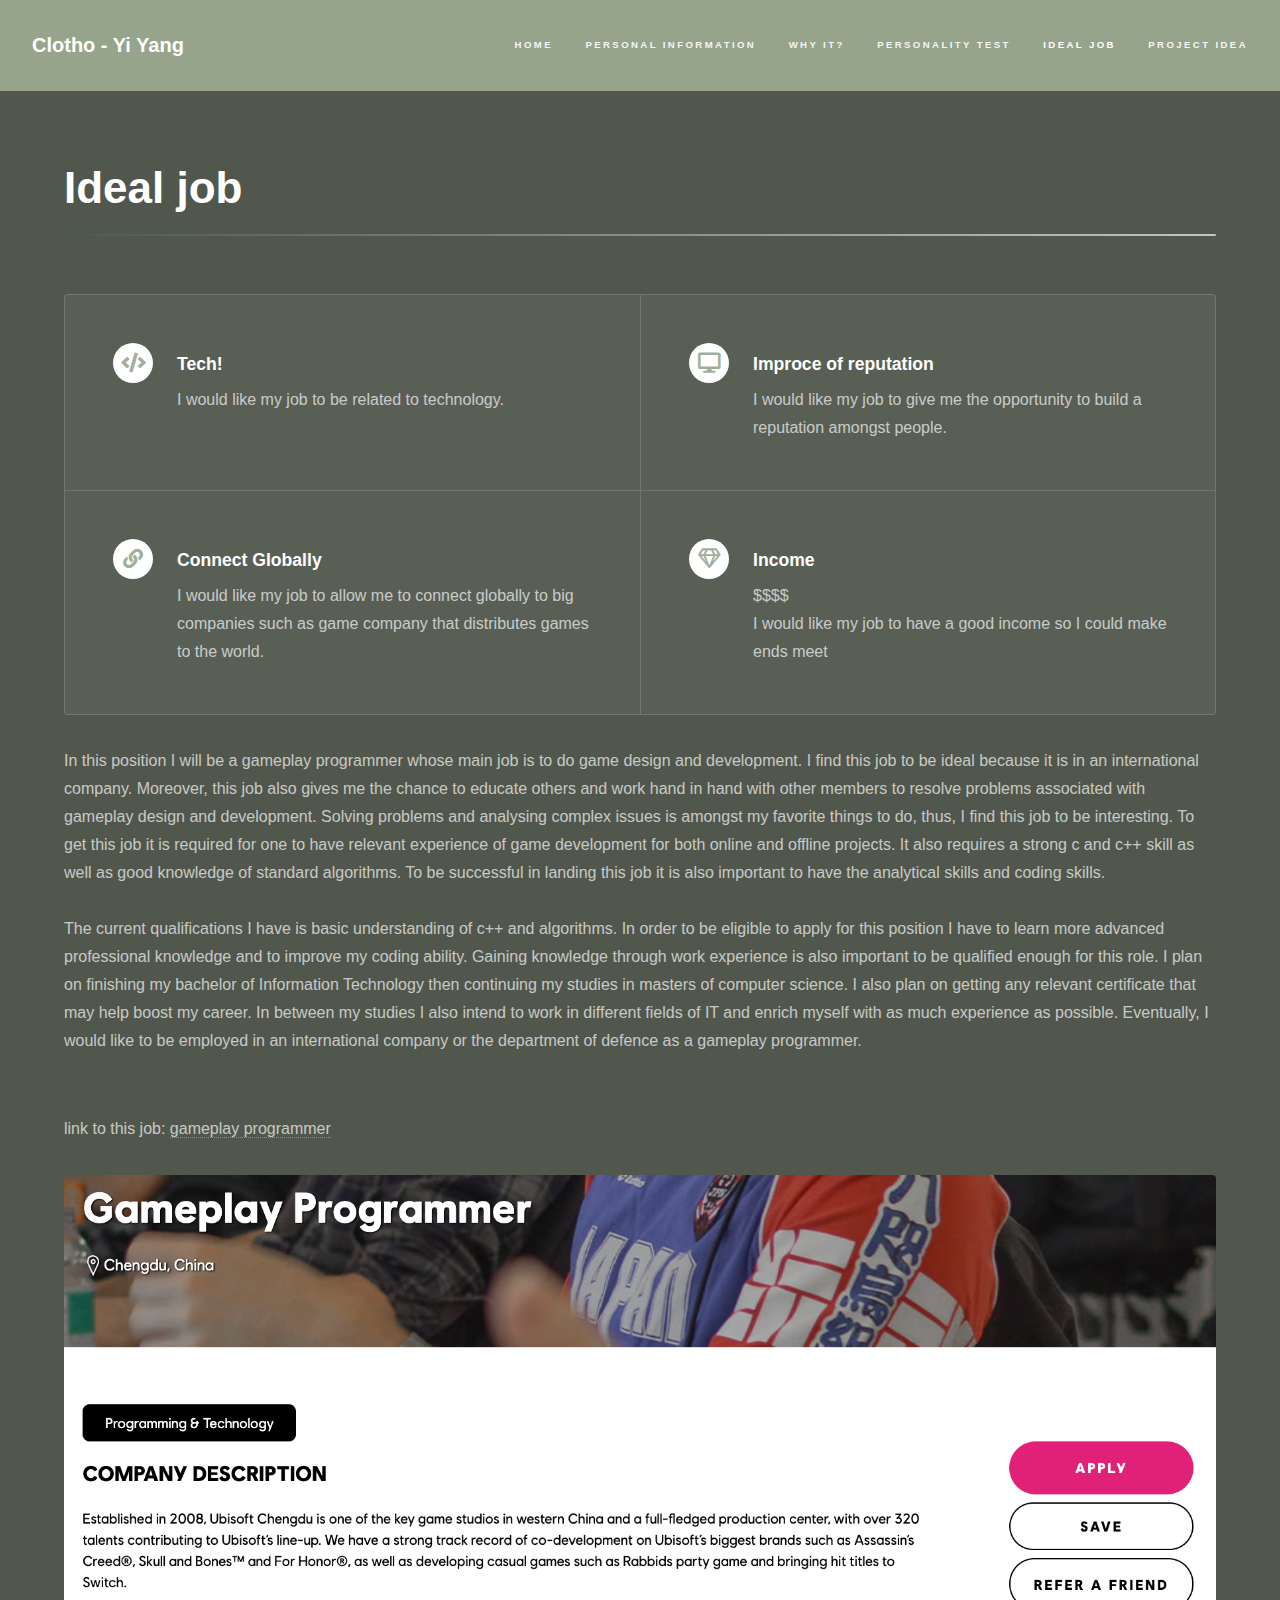
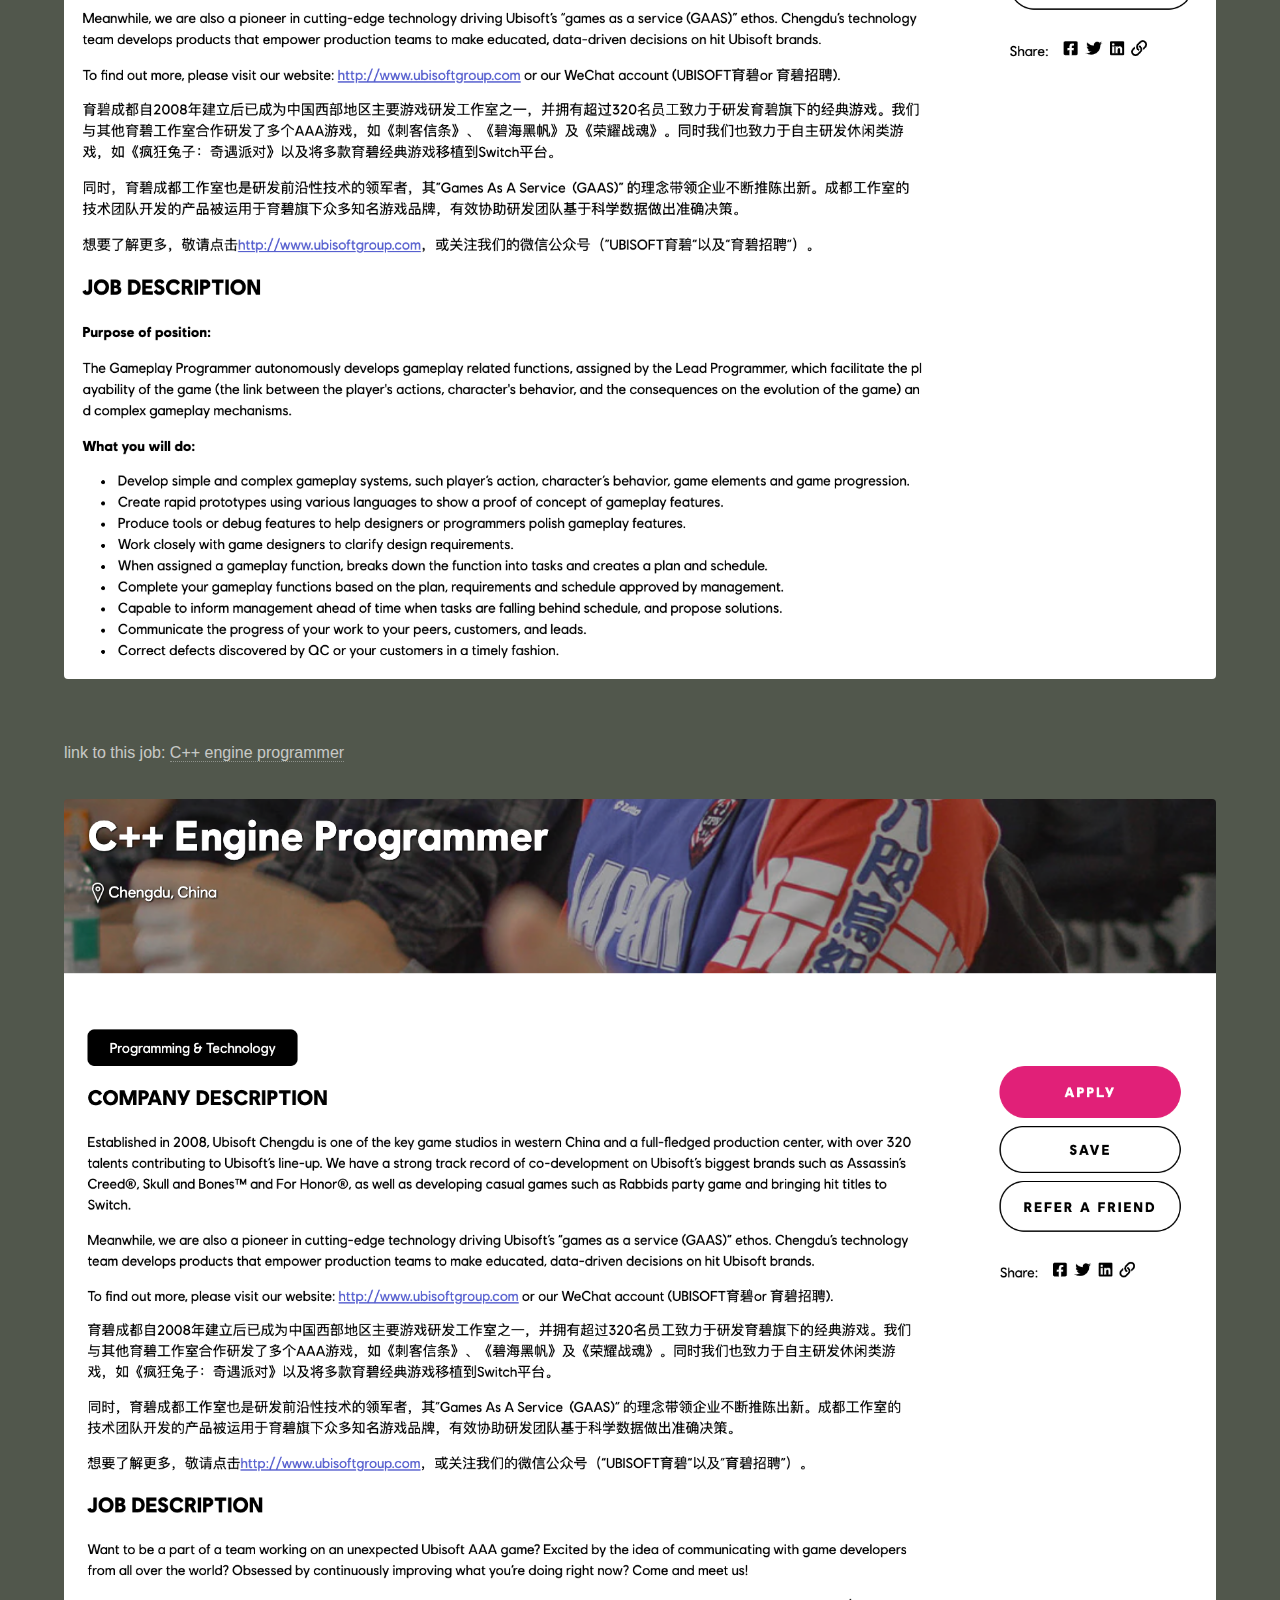
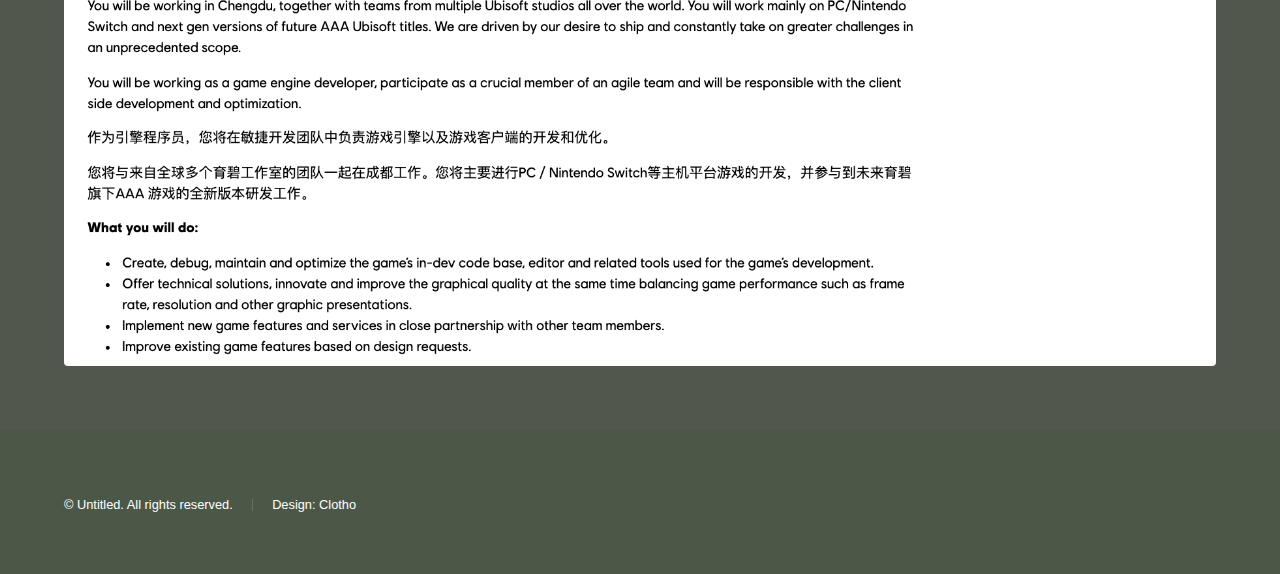
<file: ideal_job.html>
<!DOCTYPE HTML>
<!--
	Hyperspace by HTML5 UP
	html5up.net | @ajlkn
	Free for personal and commercial use under the CCA 3.0 license (html5up.net/license)
-->
<html>
	<head>
		<title>Ideal job</title>
		<meta charset="utf-8" />
		<meta name="viewport" content="width=device-width, initial-scale=1, user-scalable=no" />
		<link rel="stylesheet" href="assets/css/main.css" />
		<noscript><link rel="stylesheet" href="assets/css/noscript.css" /></noscript>
	</head>
	<body class="is-preload">

		<!-- Header -->
			<header id="header">
				<a href="index.html" class="title">Clotho - Yi Yang</a>
				<nav>
					<ul>
						<li><a href="index.html">Home</a></li>
                        <li><a href="personal_information.html">Personal Information</a></li>
                        <li><a href="IT.html">Why IT?</a></li>
                        <li><a href="personality_test.html">Personality test</a></li>
						<li><a href="ideal_job.html" class="active">Ideal job</a></li>
						<li><a href="project_idea.html">Project idea</a></li>
					</ul>
				</nav>
			</header>

		<!-- Wrapper -->
			<div id="wrapper">

				<!-- Main -->
					<section id="main" class="wrapper">
						<div class="inner">
							<h1 class="major">Ideal job</h1>
                            <div class="features">
								<section>
									<span class="icon solid major fa-code"></span>
									<h3>Tech!</h3>
									<p>I would like my job to be related to technology.</p>
								</section>
								
								<section>
									<span class="icon solid major fa-desktop"></span>
									<h3>Improce of reputation</h3>
									<p>I would like my job to give me the opportunity to build a reputation amongst people.</p>
								</section>
								<section>
									<span class="icon solid major fa-link"></span>
									<h3>Connect Globally</h3>
									<p>I would like my job to allow me to connect globally to big companies such as game company that distributes games to the world.</p>
								</section>
								<section>
									<span class="icon major fa-gem"></span>
									<h3>Income</h3>
									<p>$$$$<br>
										I would like my job to have a good income so I could make ends meet</p>
								</section>
							</div>
							<p>
								In this position I will be a gameplay programmer  whose main job is to do game design and development. I find this job to be ideal because it is in an international company. Moreover, this job also gives me the chance to educate others and work hand in hand with other members to resolve problems associated with gameplay design and development. Solving problems and analysing complex issues is amongst my favorite things to do, thus, I find this job to be interesting. To get this job it is required for one to have relevant experience of game development for both online and offline projects. It also requires a strong c and c++ skill as well as good knowledge of standard algorithms. To be successful in landing this job it is also important to have the analytical skills and coding skills.
								<br><br>
								The current qualifications I have is basic understanding of c++ and algorithms. In order to be eligible to apply for this position I have to learn more advanced professional knowledge and to improve my coding ability. Gaining knowledge through work experience is also important to be qualified enough for this role. I plan on finishing my bachelor of Information Technology then continuing my studies in masters of computer science. I also plan on getting any relevant certificate that may help boost my career. In between my studies I also intend to work in different fields of IT and enrich myself with as much experience as possible. Eventually, I would like to be employed in an international company or the department of defence as a gameplay programmer.
								<br><br>
							</p>
							
                            <p>
								link to this job: 
                                <a href="https://www.ubisoft.com/en-us/company/careers/search/743999734427919-gameplay-programmer" target="_blank">gameplay programmer</a>
							</p>
                            <span class="image fit"><img src="images/search1.png" alt="" /></span>
                            <br>
                            <p>
								link to this job: 
                                <a href="https://www.ubisoft.com/en-us/company/careers/search/743999731253339-c-engine-programmer" target="_blank">C++ engine programmer</a>
							</p>
                            <span class="image fit"><img src="images/search2.png" alt="" /></span>
						</div>
					</section>

			</div>

		<!-- Footer -->
			<footer id="footer" class="wrapper alt">
				<div class="inner">
					<ul class="menu">
						<li>&copy; Untitled. All rights reserved.</li><li>Design: Clotho</a></li>
					</ul>
				</div>
			</footer>

		<!-- Scripts -->
			<script src="assets/js/jquery.min.js"></script>
			<script src="assets/js/jquery.scrollex.min.js"></script>
			<script src="assets/js/jquery.scrolly.min.js"></script>
			<script src="assets/js/browser.min.js"></script>
			<script src="assets/js/breakpoints.min.js"></script>
			<script src="assets/js/util.js"></script>
			<script src="assets/js/main.js"></script>

	</body>
</html>
</file>
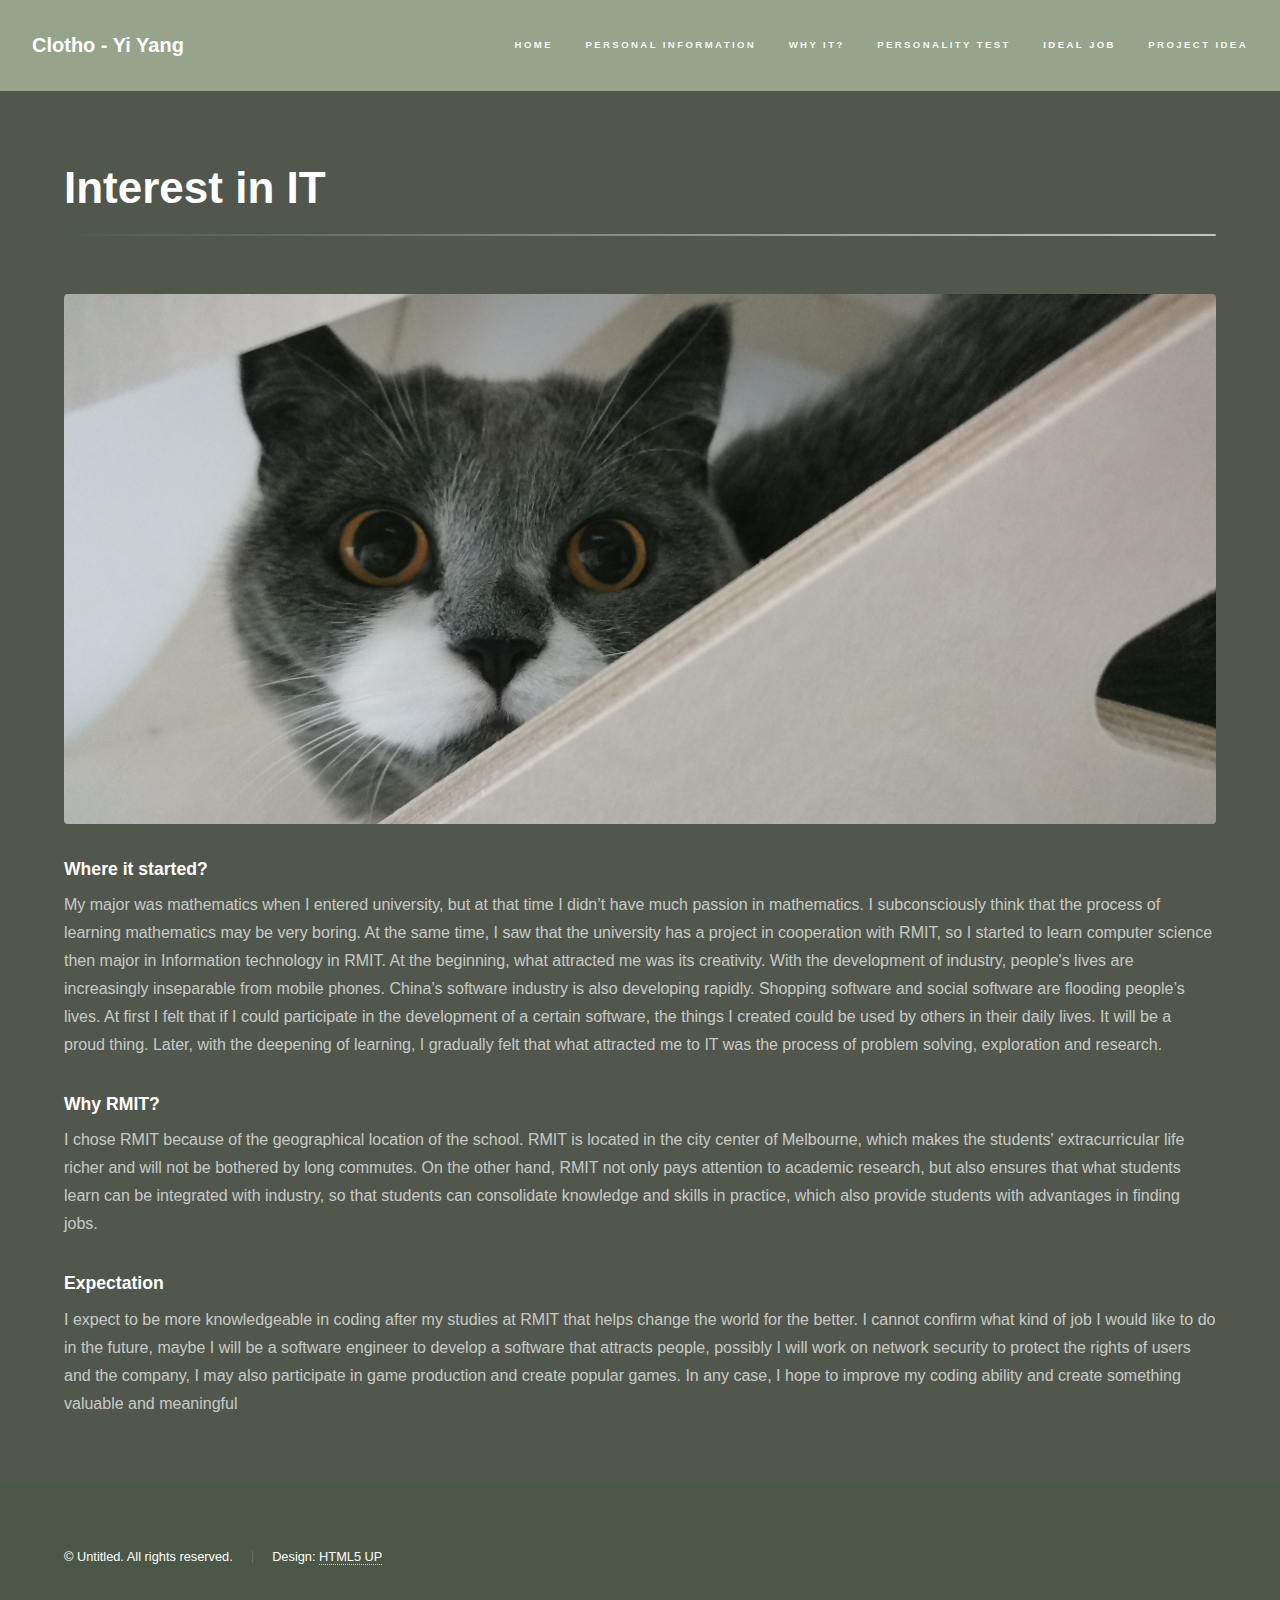
<file: IT.html>
<!DOCTYPE HTML>
<!--
	Hyperspace by HTML5 UP
	html5up.net | @ajlkn
	Free for personal and commercial use under the CCA 3.0 license (html5up.net/license)
-->
<html>
	<head>
		<title>Interest in IT</title>
		<meta charset="utf-8" />
		<meta name="viewport" content="width=device-width, initial-scale=1, user-scalable=no" />
		<link rel="stylesheet" href="assets/css/main.css" />
		<noscript><link rel="stylesheet" href="assets/css/noscript.css" /></noscript>
	</head>
	<body class="is-preload">

		<!-- Header -->
			<header id="header">
				<a href="index.html" class="title">Clotho - Yi Yang</a>
				<nav>
					<ul>
						<li><a href="index.html">Home</a></li>
						<li><a href="personal_information.html">Personal Information</a></li>
                        <li><a href="IT.html">Why IT?</a></li>
						<li><a href="personality_test.html">Personality test</a></li>
						<li><a href="generic.html" class="active">Ideal job</a></li>
						<li><a href="project_idea.html">Project idea</a></li>
					</ul>
				</nav>
			</header>

		<!-- Wrapper -->
			<div id="wrapper">

				<!-- Main -->
					<section id="main" class="wrapper">
						<div class="inner">
							<h1 class="major">Interest in IT</h1>
							<span class="image fit"><img src="images/cat3.jpeg" alt="" /></span>
							<h3>Where it started?</h3>
							<p>
								My major was mathematics when I entered university, but at that time I didn’t have much passion in mathematics. I subconsciously think that the process of learning mathematics may be very boring. At the same time, I saw that the university has a project in cooperation with RMIT, so I started to learn computer science then major in Information technology in RMIT. At the beginning, what attracted me was its creativity. With the development of industry, people's lives are increasingly inseparable from mobile phones. China’s software industry is also developing rapidly. Shopping software and social software are flooding people’s lives. At first I felt that if I could participate in the development of a certain software, the things I created could be used by others in their daily lives. It will be a proud thing. Later, with the deepening of learning, I gradually felt that what attracted me to IT was the process of problem solving, exploration and research.
							</p>
							<h3>Why RMIT?</h3>
							<p>
								I chose RMIT because of the geographical location of the school. RMIT is located in the city center of Melbourne, which makes the students' extracurricular life richer and will not be bothered by long commutes. On the other hand, RMIT not only pays attention to academic research, but also ensures that what students learn can be integrated with industry, so that students can consolidate knowledge and skills in practice, which also provide students with advantages in finding jobs.
							</p>
							<h3>Expectation</h3>
							<p>
								I expect to be more knowledgeable in coding after my studies at RMIT that helps change the world for the better. I cannot confirm what kind of job I would like to do in the future, maybe I will be a software engineer to develop a software that attracts people, possibly I will work on network security to protect the rights of users and the company, I may also participate in game production and create popular games. In any case, I hope to improve my coding ability and create something valuable and meaningful
							</p>
						</div>
					</section>

			</div>

		<!-- Footer -->
			<footer id="footer" class="wrapper alt">
				<div class="inner">
					<ul class="menu">
						<li>&copy; Untitled. All rights reserved.</li><li>Design: <a href="http://html5up.net">HTML5 UP</a></li>
					</ul>
				</div>
			</footer>

		<!-- Scripts -->
			<script src="assets/js/jquery.min.js"></script>
			<script src="assets/js/jquery.scrollex.min.js"></script>
			<script src="assets/js/jquery.scrolly.min.js"></script>
			<script src="assets/js/browser.min.js"></script>
			<script src="assets/js/breakpoints.min.js"></script>
			<script src="assets/js/util.js"></script>
			<script src="assets/js/main.js"></script>

	</body>
</html>
</file>
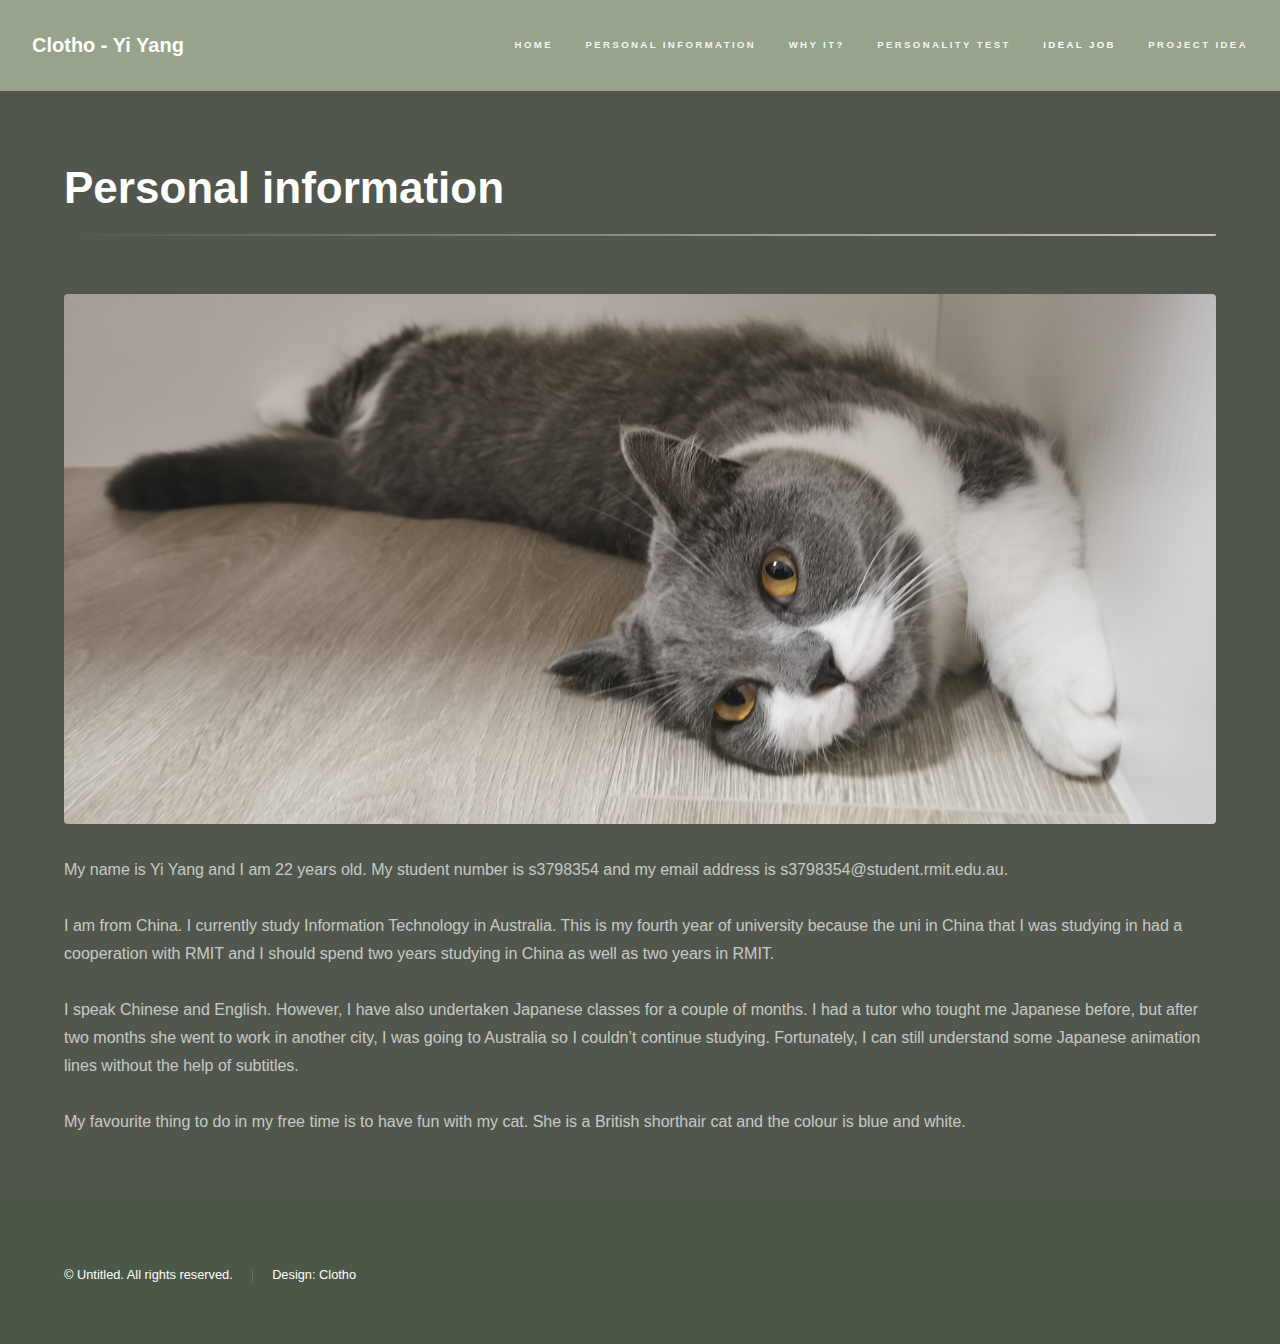
<file: personal_information.html>
<!DOCTYPE HTML>
<!--
	Hyperspace by HTML5 UP
	html5up.net | @ajlkn
	Free for personal and commercial use under the CCA 3.0 license (html5up.net/license)
-->
<html>
	<head>
		<title>Personal information</title>
		<meta charset="utf-8" />
		<meta name="viewport" content="width=device-width, initial-scale=1, user-scalable=no" />
		<link rel="stylesheet" href="assets/css/main.css" />
		<noscript><link rel="stylesheet" href="assets/css/noscript.css" /></noscript>
	</head>
	<body class="is-preload">

		<!-- Header -->
			<header id="header">
				<a href="index.html" class="title">Clotho - Yi Yang</a>
				<nav>
					<ul>
						<li><a href="index.html">Home</a></li>
						<li><a href="personal_information.html">Personal Information</a></li>
                        <li><a href="IT.html">Why IT?</a></li>
						<li><a href="personality_test.html">Personality test</a></li>
						<li><a href="ideal_job.html" class="active">Ideal job</a></li>
						<li><a href="project_idea.html">Project idea</a></li>
					</ul>
				</nav>
			</header>

		<!-- Wrapper -->
			<div id="wrapper">

				<!-- Main -->
					<section id="main" class="wrapper">
						<div class="inner">
							<h1 class="major">Personal information</h1>
							<span class="image fit"><img src="images/cat.jpeg" alt="" /></span>
							<p>
								My name is Yi Yang and I am 22 years old.  My student number is s3798354 and my email address is s3798354@student.rmit.edu.au. 
								<br><br>
								I am from China. I currently study Information Technology in Australia. This is my fourth year of university because the uni in China that I was studying in had a cooperation with RMIT and I should spend two years studying in China as well as two years in RMIT. 
								<br><br>
								I speak Chinese and English. However, I have also undertaken Japanese classes for a couple of months. I had a tutor who tought me Japanese before, but after two months she went to work in another city, I was going to Australia so I couldn’t continue studying. Fortunately, I can still understand some Japanese animation lines without the help of subtitles. 
								<br><br>
								My favourite thing to do in my free time is to have fun with my cat. She is a British shorthair cat and the colour is blue and white. 
							</p>
							
						</div>
					</section>

			</div>

		<!-- Footer -->
			<footer id="footer" class="wrapper alt">
				<div class="inner">
					<ul class="menu">
						<li>&copy; Untitled. All rights reserved.</li><li>Design: Clotho</a></li>
					</ul>
				</div>
			</footer>

		<!-- Scripts -->
			<script src="assets/js/jquery.min.js"></script>
			<script src="assets/js/jquery.scrollex.min.js"></script>
			<script src="assets/js/jquery.scrolly.min.js"></script>
			<script src="assets/js/browser.min.js"></script>
			<script src="assets/js/breakpoints.min.js"></script>
			<script src="assets/js/util.js"></script>
			<script src="assets/js/main.js"></script>

	</body>
</html>
</file>
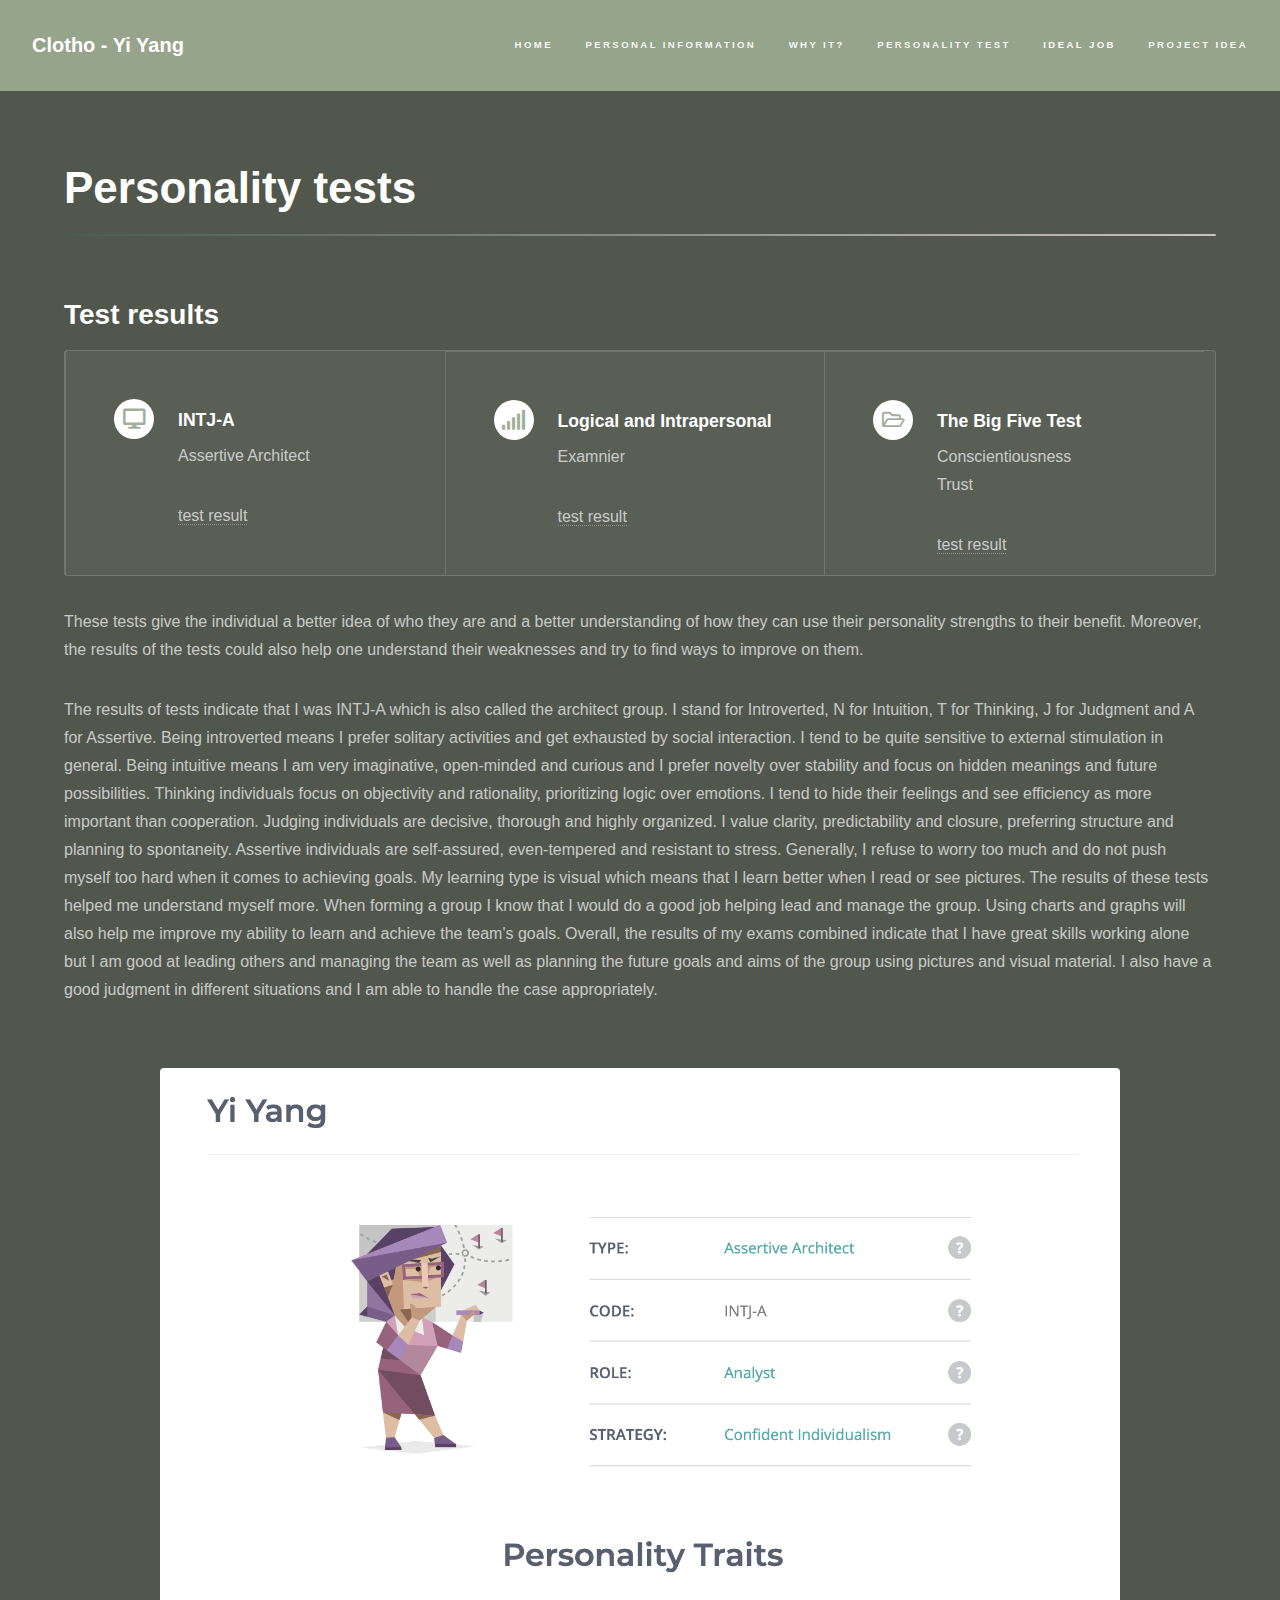
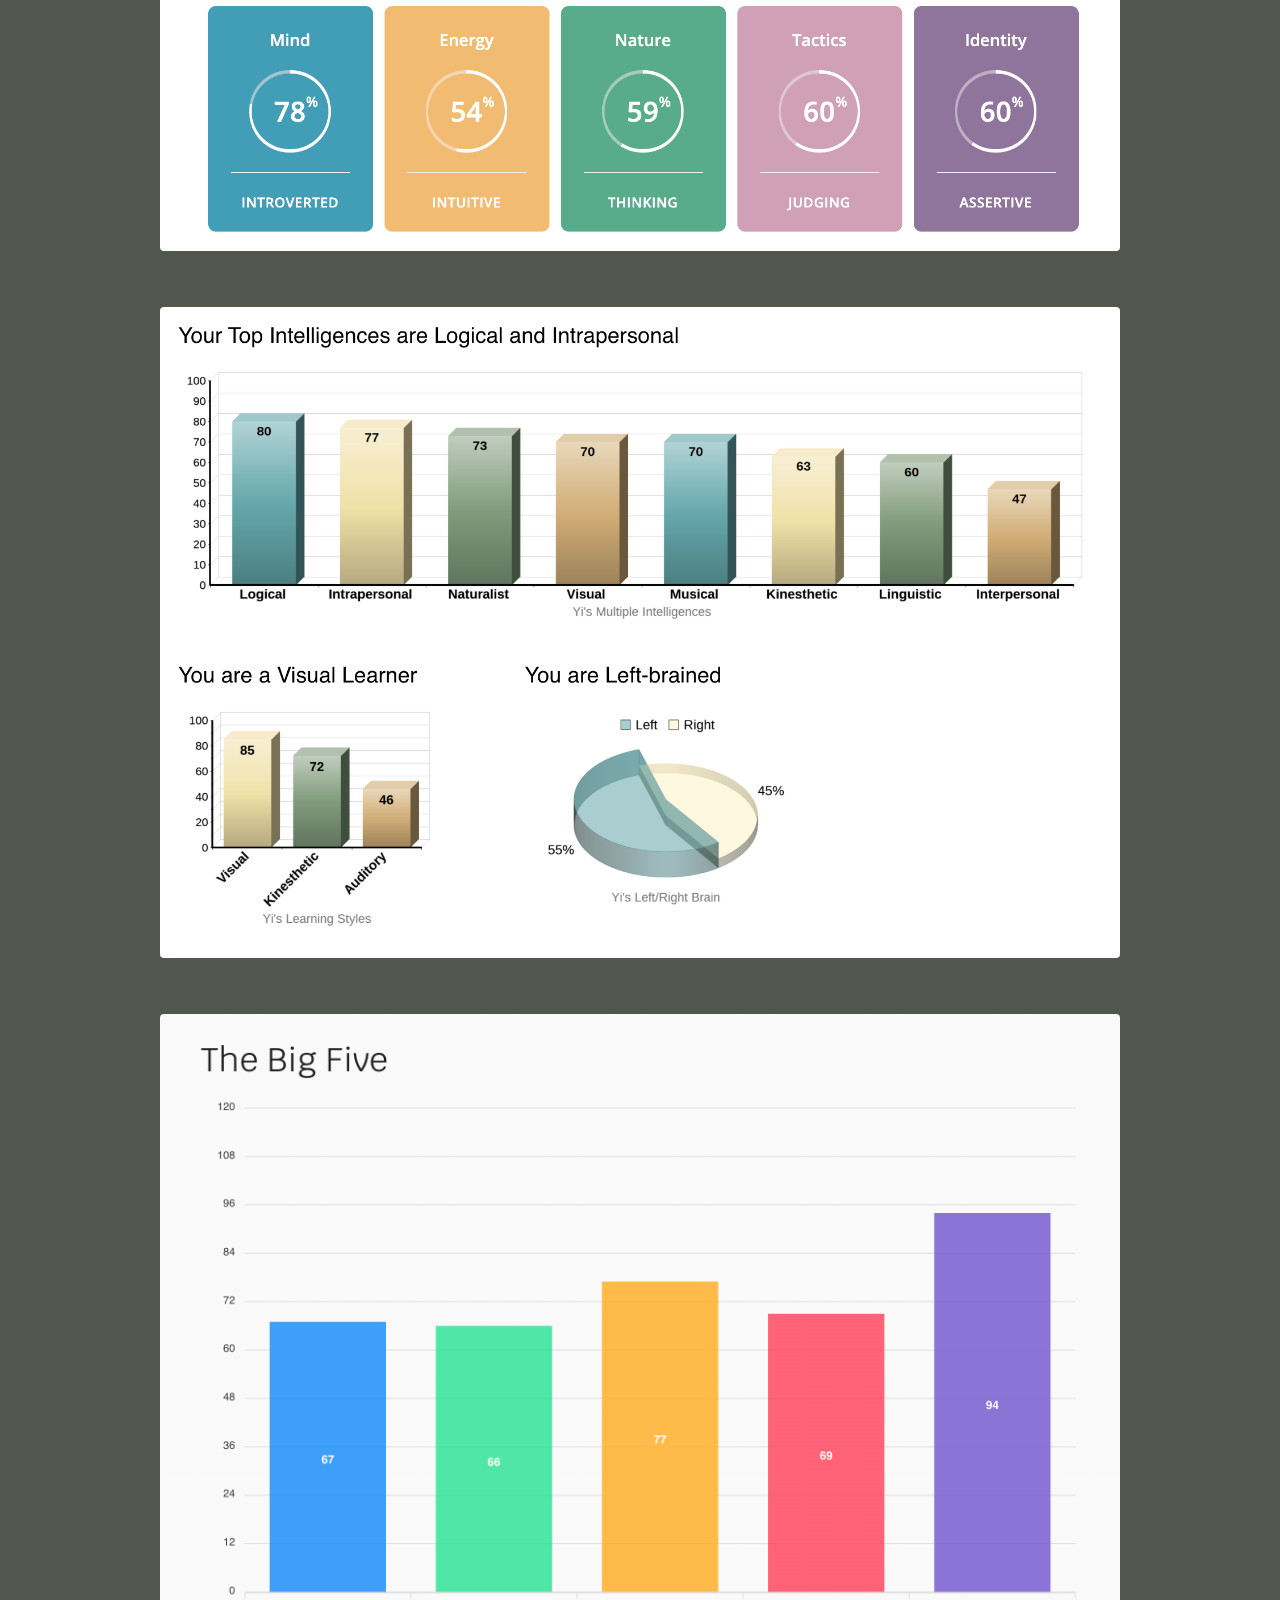
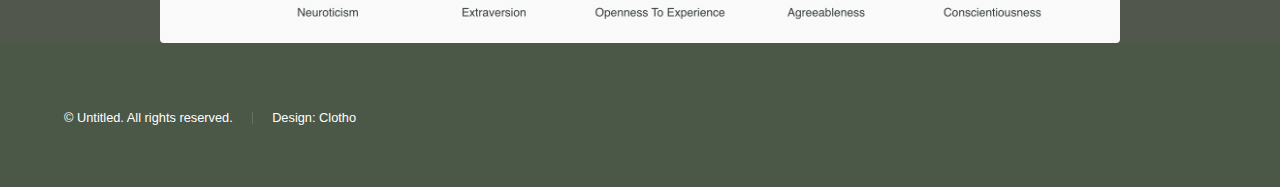
<file: personality_test.html>
<!DOCTYPE HTML>
<!--
	Hyperspace by HTML5 UP
	html5up.net | @ajlkn
	Free for personal and commercial use under the CCA 3.0 license (html5up.net/license)
-->
<html>
	<head>
		<title>Personality tests</title>
		<meta charset="utf-8" />
		<meta name="viewport" content="width=device-width, initial-scale=1, user-scalable=no" />
		<link rel="stylesheet" href="assets/css/main.css" />
		<noscript><link rel="stylesheet" href="assets/css/noscript.css" /></noscript>
	</head>
	<body class="is-preload">

		<!-- Header -->
			<header id="header">
				<a href="index.html" class="title">Clotho - Yi Yang</a>
				<nav>
					<ul>
						<li><a href="index.html">Home</a></li>
						<li><a href="personal_information.html">Personal Information</a></li>
                        <li><a href="IT.html">Why IT?</a></li>
						<li><a href="personality_test.html">Personality test</a></li>
						<li><a href="ideal_job.html" class="active">Ideal job</a></li>
						<li><a href="project_idea.html">Project idea</a></li>
					</ul>
				</nav>
			</header>

		<!-- Wrapper -->
			<div id="wrapper">

				<!-- Main -->
					<section id="main" class="wrapper">
						<div class="inner">
							<h1 class="major">Personality tests</h1>
							<h2>Test results</h2>

							<div class="features1">
								<section>
									<span class="icon solid major fa-desktop"></span>
									<h3>INTJ-A</h3>
									<p>Assertive Architect</p>
									<a href="https://www.16personalities.com/profiles/a647c4694f622" target="_blank">test result</a>
								</section>
								<section>
									<span class="icon solid major fa-signal"></span>
									<h3>Logical and Intrapersonal </h3>
									<p>Examnier</p>
									<a href="https://personalitymax.com/report/?pt=5-53-89-63&mi=60-80-70-63-70-47-77-73&ls=85-46-72&bh=55&name_key=12e5fd00e2" target="_blank">test result</a>
								</section>
								<section>
									<span class="icon major fa-folder-open"></span>
									<h3>The Big Five Test</h3>
									<p>Conscientiousness<br>
										Trust</p>
										<a href="https://bigfive-test.com/result/60fe9636b37e500008f78f0d" target="_blank">test result</a>
								</section>
							</div>

						</ul>
							<p>
								These tests give the individual a better idea of who they are and a better understanding of how they can use their personality strengths to their benefit. Moreover, the results of the tests could also help one understand their weaknesses and try to find ways to improve on them.
							</p>
							<p>
								The results of tests indicate that I was INTJ-A which is also called the architect group. I stand for Introverted, N for Intuition, T for Thinking, J for Judgment and A for Assertive. Being introverted means I prefer solitary activities and get exhausted by social interaction. I  tend to be quite sensitive to external stimulation in general. Being intuitive means I am very imaginative, open-minded and curious and I prefer novelty over stability and focus on hidden meanings and future possibilities. Thinking individuals focus on objectivity and rationality, prioritizing logic over emotions. I  tend to hide their feelings and see efficiency as more important than cooperation. Judging individuals are decisive, thorough and highly organized. I value clarity, predictability and closure, preferring structure and planning to spontaneity. Assertive individuals are self-assured, even-tempered and resistant to stress. Generally, I refuse to worry too much and do not push myself too hard when it comes to achieving goals. My learning type is visual which means that I learn better when I read or see pictures. The results of these tests helped me understand myself more. When forming a group I know that I would do a good job helping lead and manage the group. Using charts and graphs will also help me improve my ability to learn and achieve the team's goals. Overall, the results of my exams combined indicate that I have great skills working alone but I am good at leading others and managing the team as well as planning the future goals and aims of the group using pictures and visual material. I also have a good judgment in different situations and I am able to handle the case appropriately.
								</p>
						</div>

						<span class="image c"><img src="images/result1.png" alt="" /></span>
						<br><br>
						
						<span class="image c"><img src="images/result2.png" alt="" /></span>
						<br><br>
					
						<span class="image c"><img src="images/result3.png" alt="" /></span>
					</section>

			</div>

		<!-- Footer -->
			<footer id="footer" class="wrapper alt">
				<div class="inner">
					<ul class="menu">
						<li>&copy; Untitled. All rights reserved.</li><li>Design: Clotho</a></li>
					</ul>
				</div>
			</footer>

		<!-- Scripts -->
			<script src="assets/js/jquery.min.js"></script>
			<script src="assets/js/jquery.scrollex.min.js"></script>
			<script src="assets/js/jquery.scrolly.min.js"></script>
			<script src="assets/js/browser.min.js"></script>
			<script src="assets/js/breakpoints.min.js"></script>
			<script src="assets/js/util.js"></script>
			<script src="assets/js/main.js"></script>

	</body>
</html>
</file>
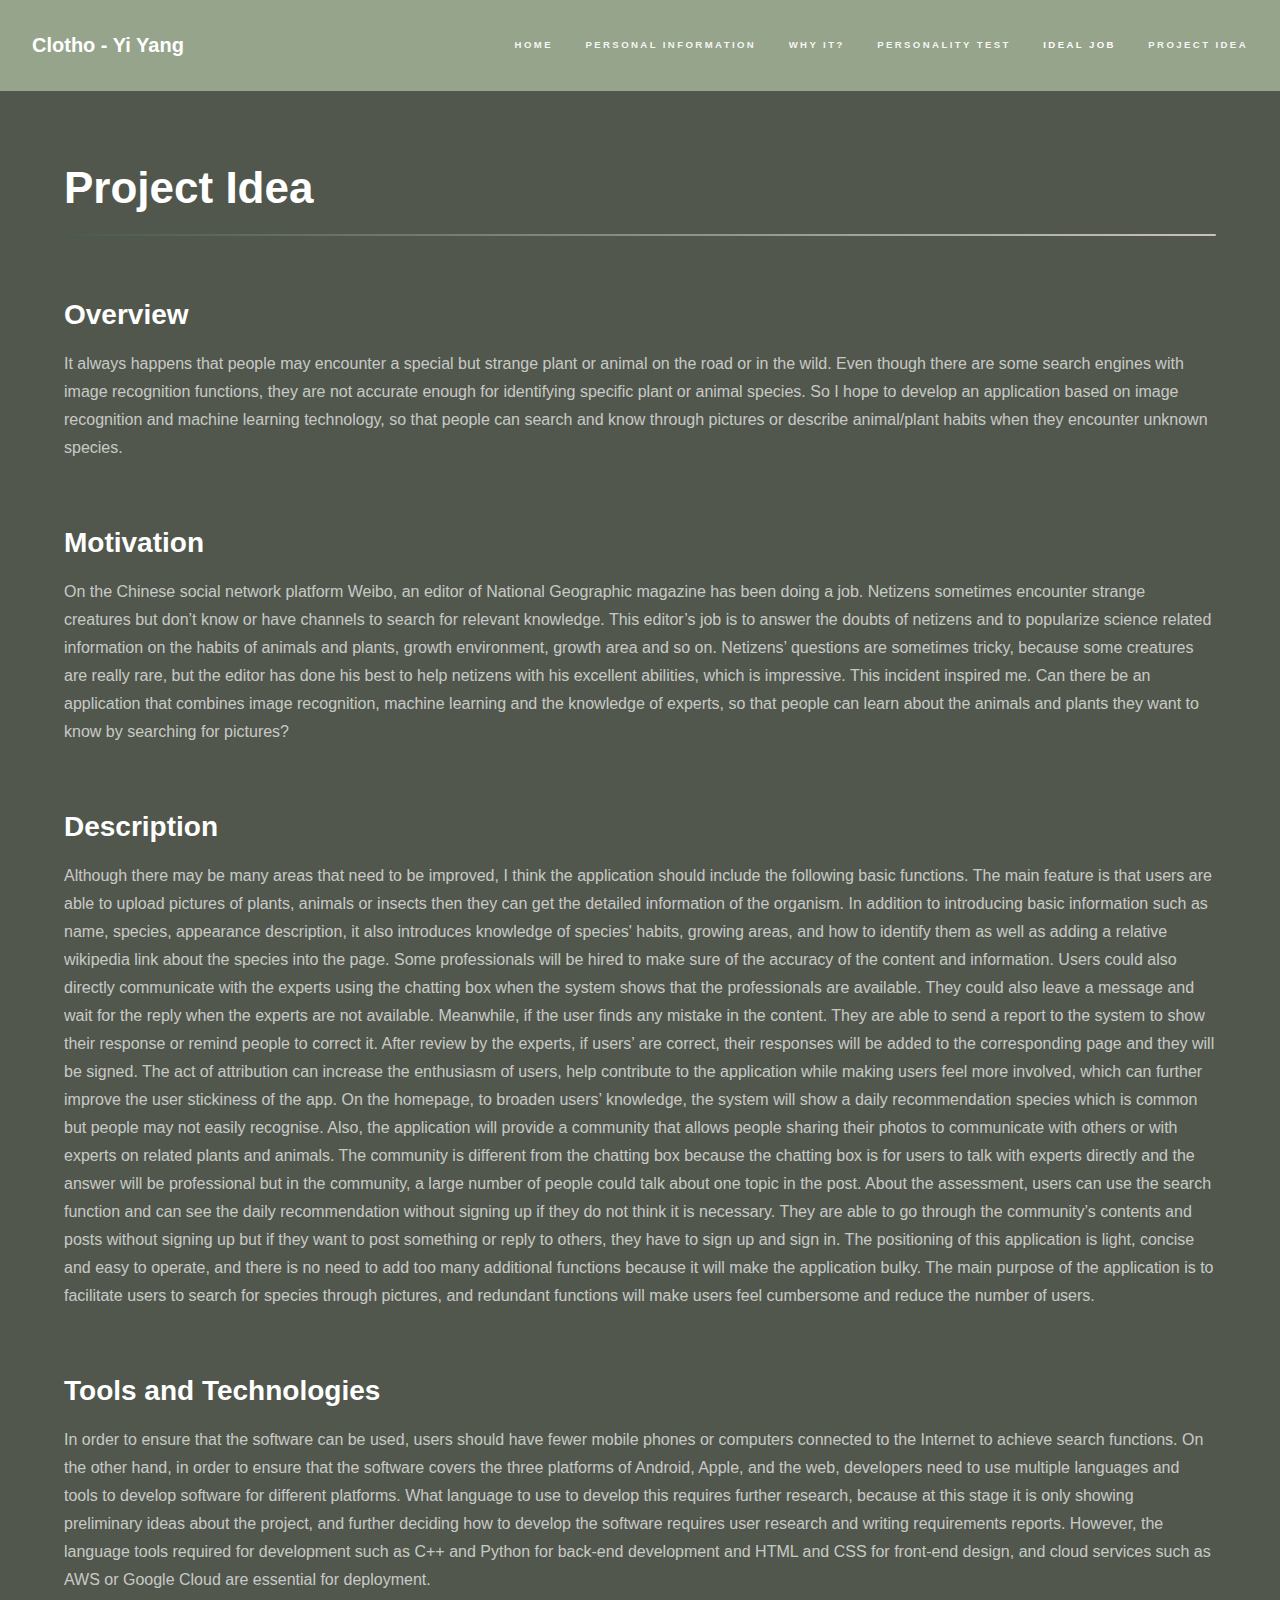
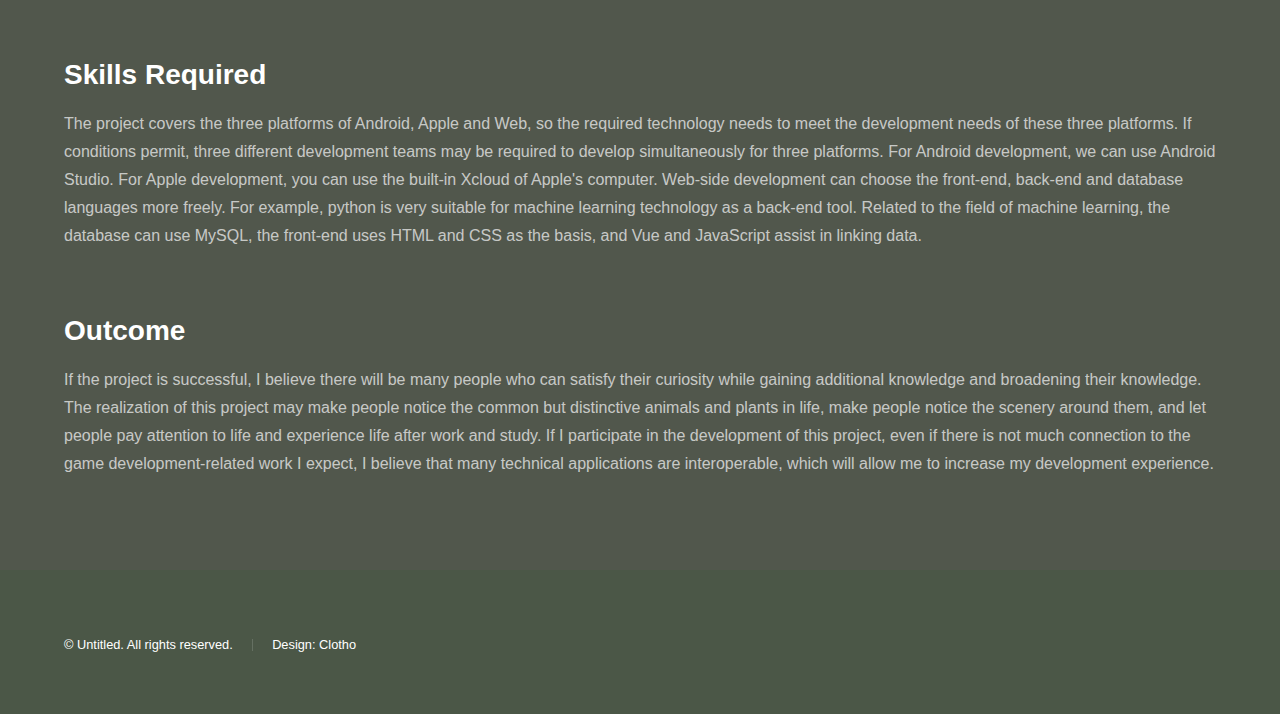
<file: project_idea.html>
<!DOCTYPE HTML>
<!--
	Hyperspace by HTML5 UP
	html5up.net | @ajlkn
	Free for personal and commercial use under the CCA 3.0 license (html5up.net/license)
-->
<html>
	<head>
		<title>Project idea</title>
		<meta charset="utf-8" />
		<meta name="viewport" content="width=device-width, initial-scale=1, user-scalable=no" />
		<link rel="stylesheet" href="assets/css/main.css" />
		<noscript><link rel="stylesheet" href="assets/css/noscript.css" /></noscript>
	</head>
	<body class="is-preload">

		<!-- Header -->
			<header id="header">
				<a href="index.html" class="title">Clotho - Yi Yang</a>
				<nav>
					<ul>
						<li><a href="index.html">Home</a></li>
                        <li><a href="personal_information.html">Personal Information</a></li>
                        <li><a href="IT.html">Why IT?</a></li>
                        <li><a href="personality_test.html">Personality test</a></li>
						<li><a href="ideal_job.html" class="active">Ideal job</a></li>
						<li><a href="project_idea.html">Project idea</a></li>
					</ul>
				</nav>
			</header>

		<!-- Wrapper -->
			<div id="wrapper">

				<!-- Main -->
					<section id="main" class="wrapper">
						<div class="inner">
							<h1 class="major">Project Idea</h1>
							<p>
								<h2 class="major">Overview</h2>
								It always happens that people may encounter a special but strange plant or animal on the road or in the wild. Even though there are some search engines with image recognition functions, they are not accurate enough for identifying specific plant or animal species. So I hope to develop an application based on image recognition and machine learning technology, so that people can search and know through pictures or describe animal/plant habits when they encounter unknown species.
								<br><br>
							</p>
							
                            <p>
								<h2 class="major">Motivation</h2>
								On the Chinese social network platform Weibo, an editor of National Geographic magazine has been doing a job. Netizens sometimes encounter strange creatures but don’t know or have channels to search for relevant knowledge. This editor’s job is to answer the doubts of netizens and to popularize science related information on the habits of animals and plants, growth environment, growth area and so on. Netizens’ questions are sometimes tricky, because some creatures are really rare, but the editor has done his best to help netizens with his excellent abilities, which is impressive. This incident inspired me. Can there be an application that combines image recognition, machine learning and the knowledge of experts, so that people can learn about the animals and plants they want to know by searching for pictures?	
								<br><br>
							</p>
								<h2 class="major">Description</h2>
								Although there may be many areas that need to be improved, I think the application should include the following basic functions. The main feature is that users are able to upload pictures of plants, animals or insects then they can get the detailed information of the organism. In addition to introducing basic information such as name, species, appearance description, it also introduces knowledge of species' habits, growing areas, and how to identify them as well as adding a relative wikipedia link about the species into the page. Some professionals will be hired to make sure of the accuracy of the content and information. Users could also directly communicate with the experts using the chatting box when the system shows that the professionals are available. They could also leave a message and wait for the reply when the experts are not available. Meanwhile, if the user finds any mistake in the content. They are able to send a report to the system to show their response or remind people to correct it. After review by the experts, if users’ are correct, their responses will be added to the corresponding page and they will be signed. The act of attribution can increase the enthusiasm of users, help contribute to the application while making users feel more involved, which can further improve the user stickiness of the app. On the homepage, to broaden users’ knowledge, the system will show a daily recommendation species which is common but people may not easily recognise. Also, the application will provide a community that allows people sharing their photos to communicate with others or with experts on related plants and animals. The community is different from the chatting box because the chatting box is for users to talk with experts directly and the answer will be professional but in the community, a large number of people could talk about one topic in the post. About the assessment, users can use the search function and can see the daily recommendation without signing up if they do not think it is necessary. They are able to go through the community’s contents and posts without signing up but if they want to post something or reply to others, they have to sign up and sign in. The positioning of this application is light, concise and easy to operate, and there is no need to add too many additional functions because it will make the application bulky. The main purpose of the application is to facilitate users to search for species through pictures, and redundant functions will make users feel cumbersome and reduce the number of users.
								<br><br>
                            <p>
								<h2 class="major">Tools and Technologies</h2>
								In order to ensure that the software can be used, users should have fewer mobile phones or computers connected to the Internet to achieve search functions. On the other hand, in order to ensure that the software covers the three platforms of Android, Apple, and the web, developers need to use multiple languages and tools to develop software for different platforms. What language to use to develop this requires further research, because at this stage it is only showing preliminary ideas about the project, and further deciding how to develop the software requires user research and writing requirements reports. However, the language tools required for development such as C++ and Python for back-end development and HTML and CSS for front-end design, and cloud services such as AWS or Google Cloud are essential for deployment.
								<br><br>
							</p>
                            
							<p>
								<h2 class="major">Skills Required</h2>
								The project covers the three platforms of Android, Apple and Web, so the required technology needs to meet the development needs of these three platforms. If conditions permit, three different development teams may be required to develop simultaneously for three platforms. For Android development, we can use Android Studio. For Apple development, you can use the built-in Xcloud of Apple's computer. Web-side development can choose the front-end, back-end and database languages more freely. For example, python is very suitable for machine learning technology as a back-end tool. Related to the field of machine learning, the database can use MySQL, the front-end uses HTML and CSS as the basis, and Vue and JavaScript assist in linking data.
								<br><br>
							</p>

							<p>
								<h2 class="major">Outcome</h2>
								If the project is successful, I believe there will be many people who can satisfy their curiosity while gaining additional knowledge and broadening their knowledge. The realization of this project may make people notice the common but distinctive animals and plants in life, make people notice the scenery around them, and let people pay attention to life and experience life after work and study. If I participate in the development of this project, even if there is not much connection to the game development-related work I expect, I believe that many technical applications are interoperable, which will allow me to increase my development experience.

								<br><br>
							</p>
						</div>
					</section>

			</div>

		<!-- Footer -->
			<footer id="footer" class="wrapper alt">
				<div class="inner">
					<ul class="menu">
						<li>&copy; Untitled. All rights reserved.</li><li>Design: Clotho</a></li>
					</ul>
				</div>
			</footer>

		<!-- Scripts -->
			<script src="assets/js/jquery.min.js"></script>
			<script src="assets/js/jquery.scrollex.min.js"></script>
			<script src="assets/js/jquery.scrolly.min.js"></script>
			<script src="assets/js/browser.min.js"></script>
			<script src="assets/js/breakpoints.min.js"></script>
			<script src="assets/js/util.js"></script>
			<script src="assets/js/main.js"></script>

	</body>
</html>
</file>
<file: assets/css/noscript.css>
/*
	Hyperspace by HTML5 UP
	html5up.net | @ajlkn
	Free for personal and commercial use under the CCA 3.0 license (html5up.net/license)
*/

/* Spotlights */

	.spotlights > section > .image:before {
		opacity: 0 !important;
	}

	.spotlights > section > .content > .inner {
		-moz-transform: none !important;
		-webkit-transform: none !important;
		-ms-transform: none !important;
		transform: none !important;
		opacity: 1 !important;
	}

/* Wrapper */

	.wrapper > .inner {
		opacity: 1 !important;
		-moz-transform: none !important;
		-webkit-transform: none !important;
		-ms-transform: none !important;
		transform: none !important;
	}

/* Sidebar */

	#sidebar > .inner {
		opacity: 1 !important;
	}

	#sidebar nav > ul > li {
		-moz-transform: none !important;
		-webkit-transform: none !important;
		-ms-transform: none !important;
		transform: none !important;
		opacity: 1 !important;
	}
</file>
<file: assets/css/main.css>
@import url(fontawesome-all.min.css);

/*
	Hyperspace by HTML5 UP
	html5up.net | @ajlkn
	Free for personal and commercial use under the CCA 3.0 license (html5up.net/license)
*/

html, body, div, span, applet, object,
iframe, h1, h2, h3, h4, h5, h6, p, blockquote,
pre, a, abbr, acronym, address, big, cite,
code, del, dfn, em, img, ins, kbd, q, s, samp,
small, strike, strong, sub, sup, tt, var, b,
u, i, center, dl, dt, dd, ol, ul, li, fieldset,
form, label, legend, table, caption, tbody,
tfoot, thead, tr, th, td, article, aside,
canvas, details, embed, figure, figcaption,
footer, header, hgroup, menu, nav, output, ruby,
section, summary, time, mark, audio, video {
	margin: 0;
	padding: 0;
	border: 0;
	font-size: 100%;
	font: inherit;
	vertical-align: baseline;}

article, aside, details, figcaption, figure,
footer, header, hgroup, menu, nav, section {
	display: block;}

body {
	line-height: 1;
}

ol, ul {
	list-style: none;
}

blockquote, q {
	quotes: none;
}

	blockquote:before, blockquote:after, q:before, q:after {
		content: '';
		content: none;
	}

table {
	border-collapse: collapse;
	border-spacing: 0;
}

body {
	-webkit-text-size-adjust: none;
}

mark {
	background-color: transparent;
	color: inherit;
}

input::-moz-focus-inner {
	border: 0;
	padding: 0;
}

input, select, textarea {
	-moz-appearance: none;
	-webkit-appearance: none;
	-ms-appearance: none;
	appearance: none;
}

/* Basic */

	@-ms-viewport {
		width: device-width;
	}

	body {
		-ms-overflow-style: scrollbar;
	}

	@media screen and (max-width: 480px) {

		html, body {
			min-width: 320px;
		}

	}

	html {
		box-sizing: border-box;
	}

	*, *:before, *:after {
		box-sizing: inherit;
	}

	body {
		background: #51574c;
	}

		body.is-preload *, body.is-preload *:before, body.is-preload *:after {
			-moz-animation: none !important;
			-webkit-animation: none !important;
			-ms-animation: none !important;
			animation: none !important;
			-moz-transition: none !important;
			-webkit-transition: none !important;
			-ms-transition: none !important;
			transition: none !important;
		}

/* Type */

	body, input, select, textarea {
		color: rgba(232, 232, 232, 0.803);
		font-family: Arial, Helvetica, sans-serif;
		font-size: 16.5pt;
		font-weight: normal;
		line-height: 1.75;
	}

		@media screen and (max-width: 1680px) {

			body, input, select, textarea {
				font-size: 13pt;
			}

		}

		@media screen and (max-width: 1280px) {

			body, input, select, textarea {
				font-size: 12pt;
			}

		}

		@media screen and (max-width: 360px) {

			body, input, select, textarea {
				font-size: 11pt;
			}

		}

	a {
		-moz-transition: color 0.2s ease, border-bottom-color 0.2s ease;
		-webkit-transition: color 0.2s ease, border-bottom-color 0.2s ease;
		-ms-transition: color 0.2s ease, border-bottom-color 0.2s ease;
		transition: color 0.2s ease, border-bottom-color 0.2s ease;
		border-bottom: dotted 1px rgba(255, 255, 255, 0.35);
		color: inherit;
		text-decoration: none;
	}

		a:hover {
			border-bottom-color: transparent;
			color: #ffffff;
		}

	strong, b {
		color: #ffffff;
		font-weight: bold;
	}

	em, i {
		font-style: italic;
	}

	p {
		margin: 0 0 2em 0;
	}

	h1, h2, h3, h4, h5, h6 {
		color: #ffffff;
		font-weight: bold;
		line-height: 1.5;
		margin: 0 0 0.5em 0;
	}

		h1 a, h2 a, h3 a, h4 a, h5 a, h6 a {
			color: inherit;
			text-decoration: none;
		}

	h1 {
		font-size: 2.75em;
	}

		h1.major {
			margin: 0 0 1.3em 0;
			position: relative;
			padding-bottom: 0.35em;
		}

			h1.major:after {
				background-image: -moz-linear-gradient(to right, #495c4a, #cac3bb);
				background-image: -webkit-linear-gradient(to right, #495c4a, #cac3bb);
				background-image: -ms-linear-gradient(to right, #495c4a, #cac3bb);
				background-image: linear-gradient(to right, #495c4a, #cac3bb);
				-moz-transition: max-width 0.2s ease;
				-webkit-transition: max-width 0.2s ease;
				-ms-transition: max-width 0.2s ease;
				transition: max-width 0.2s ease;
				border-radius: 0.2em;
				bottom: 0;
				content: '';
				height: 0.05em;
				position: absolute;
				right: 0;
				width: 100%;
			}

	h2 {
		font-size: 1.75em;
	}

	h3 {
		font-size: 1.1em;
	}

	h4 {
		font-size: 1em;
	}

	h5 {
		font-size: 0.8em;
	}

	h6 {
		font-size: 0.6em;
	}

	@media screen and (max-width: 736px) {

		h1 {
			font-size: 2em;
		}

		h2 {
			font-size: 1.25em;
		}

		h3 {
			font-size: 1em;
		}

		h4 {
			font-size: 0.8em;
		}

		h5 {
			font-size: 0.6em;
		}

		h6 {
			font-size: 0.6em;
		}

	}

	sub {
		font-size: 0.8em;
		position: relative;
		top: 0.5em;
	}

	sup {
		font-size: 0.8em;
		position: relative;
		top: -0.5em;
	}

	blockquote {
		border-left: solid 4px rgba(255, 255, 255, 0.091);
		font-style: italic;
		margin: 0 0 2em 0;
		padding: 0.5em 0 0.5em 2em;
	}

	code {
		background: rgba(255, 255, 255, 0.05);
		border-radius: 0.25em;
		border: solid 1px rgba(255, 255, 255, 0.15);
		font-family: "Courier New", monospace;
		font-size: 0.9em;
		margin: 0 0.25em;
		padding: 0.25em 0.65em;
	}

	pre {
		-webkit-overflow-scrolling: touch;
		font-family: "Courier New", monospace;
		font-size: 0.9em;
		margin: 0 0 2em 0;
	}

		pre code {
			display: block;
			line-height: 1.75em;
			padding: 1em 1.5em;
			overflow-x: auto;
		}

	hr {
		border: 0;
		border-bottom: solid 1px rgba(255, 255, 255, 0.15);
		margin: 2em 0;
	}

		hr.major {
			margin: 3em 0;
		}

	.align-left {
		text-align: left;
	}

	.align-center {
		text-align: center;
	}

	.align-right {
		text-align: right;
	}

/* Row */

	.row {
		display: flex;
		flex-wrap: wrap;
		box-sizing: border-box;
		align-items: stretch;
	}

		.row > * {
			box-sizing: border-box;
		}

		.row.gtr-uniform > * > :last-child {
			margin-bottom: 0;
		}

		.row.aln-left {
			justify-content: flex-start;
		}

		.row.aln-center {
			justify-content: center;
		}

		.row.aln-right {
			justify-content: flex-end;
		}

		.row.aln-top {
			align-items: flex-start;
		}

		.row.aln-middle {
			align-items: center;
		}

		.row.aln-bottom {
			align-items: flex-end;
		}

		.row > .imp {
			order: -1;
		}

		.row > .col-1 {
			width: 8.33333%;
		}

		.row > .off-1 {
			margin-left: 8.33333%;
		}

		.row > .col-2 {
			width: 16.66667%;
		}

		.row > .off-2 {
			margin-left: 16.66667%;
		}

		.row > .col-3 {
			width: 25%;
		}

		.row > .off-3 {
			margin-left: 25%;
		}

		.row > .col-4 {
			width: 33.33333%;
		}

		.row > .off-4 {
			margin-left: 33.33333%;
		}

		.row > .col-5 {
			width: 41.66667%;
		}

		.row > .off-5 {
			margin-left: 41.66667%;
		}

		.row > .col-6 {
			width: 50%;
		}

		.row > .off-6 {
			margin-left: 50%;
		}

		.row > .col-7 {
			width: 58.33333%;
		}

		.row > .off-7 {
			margin-left: 58.33333%;
		}

		.row > .col-8 {
			width: 66.66667%;
		}

		.row > .off-8 {
			margin-left: 66.66667%;
		}

		.row > .col-9 {
			width: 75%;
		}

		.row > .off-9 {
			margin-left: 75%;
		}

		.row > .col-10 {
			width: 83.33333%;
		}

		.row > .off-10 {
			margin-left: 83.33333%;
		}

		.row > .col-11 {
			width: 91.66667%;
		}

		.row > .off-11 {
			margin-left: 91.66667%;
		}

		.row > .col-12 {
			width: 100%;
		}

		.row > .off-12 {
			margin-left: 100%;
		}

		.row.gtr-0 {
			margin-top: 0;
			margin-left: 0em;
		}

			.row.gtr-0 > * {
				padding: 0 0 0 0em;
			}

			.row.gtr-0.gtr-uniform {
				margin-top: 0em;
			}

				.row.gtr-0.gtr-uniform > * {
					padding-top: 0em;
				}

		.row.gtr-25 {
			margin-top: 0;
			margin-left: -0.375em;
		}

			.row.gtr-25 > * {
				padding: 0 0 0 0.375em;
			}

			.row.gtr-25.gtr-uniform {
				margin-top: -0.375em;
			}

				.row.gtr-25.gtr-uniform > * {
					padding-top: 0.375em;
				}

		.row.gtr-50 {
			margin-top: 0;
			margin-left: -0.75em;
		}

			.row.gtr-50 > * {
				padding: 0 0 0 0.75em;
			}

			.row.gtr-50.gtr-uniform {
				margin-top: -0.75em;
			}

				.row.gtr-50.gtr-uniform > * {
					padding-top: 0.75em;
				}

		.row {
			margin-top: 0;
			margin-left: -1.5em;
		}

			.row > * {
				padding: 0 0 0 1.5em;
			}

			.row.gtr-uniform {
				margin-top: -1.5em;
			}

				.row.gtr-uniform > * {
					padding-top: 1.5em;
				}

		.row.gtr-150 {
			margin-top: 0;
			margin-left: -2.25em;
		}

			.row.gtr-150 > * {
				padding: 0 0 0 2.25em;
			}

			.row.gtr-150.gtr-uniform {
				margin-top: -2.25em;
			}

				.row.gtr-150.gtr-uniform > * {
					padding-top: 2.25em;
				}

		.row.gtr-200 {
			margin-top: 0;
			margin-left: -3em;
		}

			.row.gtr-200 > * {
				padding: 0 0 0 3em;
			}

			.row.gtr-200.gtr-uniform {
				margin-top: -3em;
			}

				.row.gtr-200.gtr-uniform > * {
					padding-top: 3em;
				}

		@media screen and (max-width: 1680px) {

			.row {
				display: flex;
				flex-wrap: wrap;
				box-sizing: border-box;
				align-items: stretch;
			}

				.row > * {
					box-sizing: border-box;
				}

				.row.gtr-uniform > * > :last-child {
					margin-bottom: 0;
				}

				.row.aln-left {
					justify-content: flex-start;
				}

				.row.aln-center {
					justify-content: center;
				}

				.row.aln-right {
					justify-content: flex-end;
				}

				.row.aln-top {
					align-items: flex-start;
				}

				.row.aln-middle {
					align-items: center;
				}

				.row.aln-bottom {
					align-items: flex-end;
				}

				.row > .imp-xlarge {
					order: -1;
				}

				.row > .col-1-xlarge {
					width: 8.33333%;
				}

				.row > .off-1-xlarge {
					margin-left: 8.33333%;
				}

				.row > .col-2-xlarge {
					width: 16.66667%;
				}

				.row > .off-2-xlarge {
					margin-left: 16.66667%;
				}

				.row > .col-3-xlarge {
					width: 25%;
				}

				.row > .off-3-xlarge {
					margin-left: 25%;
				}

				.row > .col-4-xlarge {
					width: 33.33333%;
				}

				.row > .off-4-xlarge {
					margin-left: 33.33333%;
				}

				.row > .col-5-xlarge {
					width: 41.66667%;
				}

				.row > .off-5-xlarge {
					margin-left: 41.66667%;
				}

				.row > .col-6-xlarge {
					width: 50%;
				}

				.row > .off-6-xlarge {
					margin-left: 50%;
				}

				.row > .col-7-xlarge {
					width: 58.33333%;
				}

				.row > .off-7-xlarge {
					margin-left: 58.33333%;
				}

				.row > .col-8-xlarge {
					width: 66.66667%;
				}

				.row > .off-8-xlarge {
					margin-left: 66.66667%;
				}

				.row > .col-9-xlarge {
					width: 75%;
				}

				.row > .off-9-xlarge {
					margin-left: 75%;
				}

				.row > .col-10-xlarge {
					width: 83.33333%;
				}

				.row > .off-10-xlarge {
					margin-left: 83.33333%;
				}

				.row > .col-11-xlarge {
					width: 91.66667%;
				}

				.row > .off-11-xlarge {
					margin-left: 91.66667%;
				}

				.row > .col-12-xlarge {
					width: 100%;
				}

				.row > .off-12-xlarge {
					margin-left: 100%;
				}

				.row.gtr-0 {
					margin-top: 0;
					margin-left: 0em;
				}

					.row.gtr-0 > * {
						padding: 0 0 0 0em;
					}

					.row.gtr-0.gtr-uniform {
						margin-top: 0em;
					}

						.row.gtr-0.gtr-uniform > * {
							padding-top: 0em;
						}

				.row.gtr-25 {
					margin-top: 0;
					margin-left: -0.375em;
				}

					.row.gtr-25 > * {
						padding: 0 0 0 0.375em;
					}

					.row.gtr-25.gtr-uniform {
						margin-top: -0.375em;
					}

						.row.gtr-25.gtr-uniform > * {
							padding-top: 0.375em;
						}

				.row.gtr-50 {
					margin-top: 0;
					margin-left: -0.75em;
				}

					.row.gtr-50 > * {
						padding: 0 0 0 0.75em;
					}

					.row.gtr-50.gtr-uniform {
						margin-top: -0.75em;
					}

						.row.gtr-50.gtr-uniform > * {
							padding-top: 0.75em;
						}

				.row {
					margin-top: 0;
					margin-left: -1.5em;
				}

					.row > * {
						padding: 0 0 0 1.5em;
					}

					.row.gtr-uniform {
						margin-top: -1.5em;
					}

						.row.gtr-uniform > * {
							padding-top: 1.5em;
						}

				.row.gtr-150 {
					margin-top: 0;
					margin-left: -2.25em;
				}

					.row.gtr-150 > * {
						padding: 0 0 0 2.25em;
					}

					.row.gtr-150.gtr-uniform {
						margin-top: -2.25em;
					}

						.row.gtr-150.gtr-uniform > * {
							padding-top: 2.25em;
						}

				.row.gtr-200 {
					margin-top: 0;
					margin-left: -3em;
				}

					.row.gtr-200 > * {
						padding: 0 0 0 3em;
					}

					.row.gtr-200.gtr-uniform {
						margin-top: -3em;
					}

						.row.gtr-200.gtr-uniform > * {
							padding-top: 3em;
						}

		}

		@media screen and (max-width: 1280px) {

			.row {
				display: flex;
				flex-wrap: wrap;
				box-sizing: border-box;
				align-items: stretch;
			}

				.row > * {
					box-sizing: border-box;
				}

				.row.gtr-uniform > * > :last-child {
					margin-bottom: 0;
				}

				.row.aln-left {
					justify-content: flex-start;
				}

				.row.aln-center {
					justify-content: center;
				}

				.row.aln-right {
					justify-content: flex-end;
				}

				.row.aln-top {
					align-items: flex-start;
				}

				.row.aln-middle {
					align-items: center;
				}

				.row.aln-bottom {
					align-items: flex-end;
				}

				.row > .imp-large {
					order: -1;
				}

				.row > .col-1-large {
					width: 8.33333%;
				}

				.row > .off-1-large {
					margin-left: 8.33333%;
				}

				.row > .col-2-large {
					width: 16.66667%;
				}

				.row > .off-2-large {
					margin-left: 16.66667%;
				}

				.row > .col-3-large {
					width: 25%;
				}

				.row > .off-3-large {
					margin-left: 25%;
				}

				.row > .col-4-large {
					width: 33.33333%;
				}

				.row > .off-4-large {
					margin-left: 33.33333%;
				}

				.row > .col-5-large {
					width: 41.66667%;
				}

				.row > .off-5-large {
					margin-left: 41.66667%;
				}

				.row > .col-6-large {
					width: 50%;
				}

				.row > .off-6-large {
					margin-left: 50%;
				}

				.row > .col-7-large {
					width: 58.33333%;
				}

				.row > .off-7-large {
					margin-left: 58.33333%;
				}

				.row > .col-8-large {
					width: 66.66667%;
				}

				.row > .off-8-large {
					margin-left: 66.66667%;
				}

				.row > .col-9-large {
					width: 75%;
				}

				.row > .off-9-large {
					margin-left: 75%;
				}

				.row > .col-10-large {
					width: 83.33333%;
				}

				.row > .off-10-large {
					margin-left: 83.33333%;
				}

				.row > .col-11-large {
					width: 91.66667%;
				}

				.row > .off-11-large {
					margin-left: 91.66667%;
				}

				.row > .col-12-large {
					width: 100%;
				}

				.row > .off-12-large {
					margin-left: 100%;
				}

				.row.gtr-0 {
					margin-top: 0;
					margin-left: 0em;
				}

					.row.gtr-0 > * {
						padding: 0 0 0 0em;
					}

					.row.gtr-0.gtr-uniform {
						margin-top: 0em;
					}

						.row.gtr-0.gtr-uniform > * {
							padding-top: 0em;
						}

				.row.gtr-25 {
					margin-top: 0;
					margin-left: -0.375em;
				}

					.row.gtr-25 > * {
						padding: 0 0 0 0.375em;
					}

					.row.gtr-25.gtr-uniform {
						margin-top: -0.375em;
					}

						.row.gtr-25.gtr-uniform > * {
							padding-top: 0.375em;
						}

				.row.gtr-50 {
					margin-top: 0;
					margin-left: -0.75em;
				}

					.row.gtr-50 > * {
						padding: 0 0 0 0.75em;
					}

					.row.gtr-50.gtr-uniform {
						margin-top: -0.75em;
					}

						.row.gtr-50.gtr-uniform > * {
							padding-top: 0.75em;
						}

				.row {
					margin-top: 0;
					margin-left: -1.5em;
				}

					.row > * {
						padding: 0 0 0 1.5em;
					}

					.row.gtr-uniform {
						margin-top: -1.5em;
					}

						.row.gtr-uniform > * {
							padding-top: 1.5em;
						}

				.row.gtr-150 {
					margin-top: 0;
					margin-left: -2.25em;
				}

					.row.gtr-150 > * {
						padding: 0 0 0 2.25em;
					}

					.row.gtr-150.gtr-uniform {
						margin-top: -2.25em;
					}

						.row.gtr-150.gtr-uniform > * {
							padding-top: 2.25em;
						}

				.row.gtr-200 {
					margin-top: 0;
					margin-left: -3em;
				}

					.row.gtr-200 > * {
						padding: 0 0 0 3em;
					}

					.row.gtr-200.gtr-uniform {
						margin-top: -3em;
					}

						.row.gtr-200.gtr-uniform > * {
							padding-top: 3em;
						}

		}

		@media screen and (max-width: 980px) {

			.row {
				display: flex;
				flex-wrap: wrap;
				box-sizing: border-box;
				align-items: stretch;
			}

				.row > * {
					box-sizing: border-box;
				}

				.row.gtr-uniform > * > :last-child {
					margin-bottom: 0;
				}

				.row.aln-left {
					justify-content: flex-start;
				}

				.row.aln-center {
					justify-content: center;
				}

				.row.aln-right {
					justify-content: flex-end;
				}

				.row.aln-top {
					align-items: flex-start;
				}

				.row.aln-middle {
					align-items: center;
				}

				.row.aln-bottom {
					align-items: flex-end;
				}

				.row > .imp-medium {
					order: -1;
				}

				.row > .col-1-medium {
					width: 8.33333%;
				}

				.row > .off-1-medium {
					margin-left: 8.33333%;
				}

				.row > .col-2-medium {
					width: 16.66667%;
				}

				.row > .off-2-medium {
					margin-left: 16.66667%;
				}

				.row > .col-3-medium {
					width: 25%;
				}

				.row > .off-3-medium {
					margin-left: 25%;
				}

				.row > .col-4-medium {
					width: 33.33333%;
				}

				.row > .off-4-medium {
					margin-left: 33.33333%;
				}

				.row > .col-5-medium {
					width: 41.66667%;
				}

				.row > .off-5-medium {
					margin-left: 41.66667%;
				}

				.row > .col-6-medium {
					width: 50%;
				}

				.row > .off-6-medium {
					margin-left: 50%;
				}

				.row > .col-7-medium {
					width: 58.33333%;
				}

				.row > .off-7-medium {
					margin-left: 58.33333%;
				}

				.row > .col-8-medium {
					width: 66.66667%;
				}

				.row > .off-8-medium {
					margin-left: 66.66667%;
				}

				.row > .col-9-medium {
					width: 75%;
				}

				.row > .off-9-medium {
					margin-left: 75%;
				}

				.row > .col-10-medium {
					width: 83.33333%;
				}

				.row > .off-10-medium {
					margin-left: 83.33333%;
				}

				.row > .col-11-medium {
					width: 91.66667%;
				}

				.row > .off-11-medium {
					margin-left: 91.66667%;
				}

				.row > .col-12-medium {
					width: 100%;
				}

				.row > .off-12-medium {
					margin-left: 100%;
				}

				.row.gtr-0 {
					margin-top: 0;
					margin-left: 0em;
				}

					.row.gtr-0 > * {
						padding: 0 0 0 0em;
					}

					.row.gtr-0.gtr-uniform {
						margin-top: 0em;
					}

						.row.gtr-0.gtr-uniform > * {
							padding-top: 0em;
						}

				.row.gtr-25 {
					margin-top: 0;
					margin-left: -0.375em;
				}

					.row.gtr-25 > * {
						padding: 0 0 0 0.375em;
					}

					.row.gtr-25.gtr-uniform {
						margin-top: -0.375em;
					}

						.row.gtr-25.gtr-uniform > * {
							padding-top: 0.375em;
						}

				.row.gtr-50 {
					margin-top: 0;
					margin-left: -0.75em;
				}

					.row.gtr-50 > * {
						padding: 0 0 0 0.75em;
					}

					.row.gtr-50.gtr-uniform {
						margin-top: -0.75em;
					}

						.row.gtr-50.gtr-uniform > * {
							padding-top: 0.75em;
						}

				.row {
					margin-top: 0;
					margin-left: -1.5em;
				}

					.row > * {
						padding: 0 0 0 1.5em;
					}

					.row.gtr-uniform {
						margin-top: -1.5em;
					}

						.row.gtr-uniform > * {
							padding-top: 1.5em;
						}

				.row.gtr-150 {
					margin-top: 0;
					margin-left: -2.25em;
				}

					.row.gtr-150 > * {
						padding: 0 0 0 2.25em;
					}

					.row.gtr-150.gtr-uniform {
						margin-top: -2.25em;
					}

						.row.gtr-150.gtr-uniform > * {
							padding-top: 2.25em;
						}

				.row.gtr-200 {
					margin-top: 0;
					margin-left: -3em;
				}

					.row.gtr-200 > * {
						padding: 0 0 0 3em;
					}

					.row.gtr-200.gtr-uniform {
						margin-top: -3em;
					}

						.row.gtr-200.gtr-uniform > * {
							padding-top: 3em;
						}

		}

		@media screen and (max-width: 736px) {

			.row {
				display: flex;
				flex-wrap: wrap;
				box-sizing: border-box;
				align-items: stretch;
			}

				.row > * {
					box-sizing: border-box;
				}

				.row.gtr-uniform > * > :last-child {
					margin-bottom: 0;
				}

				.row.aln-left {
					justify-content: flex-start;
				}

				.row.aln-center {
					justify-content: center;
				}

				.row.aln-right {
					justify-content: flex-end;
				}

				.row.aln-top {
					align-items: flex-start;
				}

				.row.aln-middle {
					align-items: center;
				}

				.row.aln-bottom {
					align-items: flex-end;
				}

				.row > .imp-small {
					order: -1;
				}

				.row > .col-1-small {
					width: 8.33333%;
				}

				.row > .off-1-small {
					margin-left: 8.33333%;
				}

				.row > .col-2-small {
					width: 16.66667%;
				}

				.row > .off-2-small {
					margin-left: 16.66667%;
				}

				.row > .col-3-small {
					width: 25%;
				}

				.row > .off-3-small {
					margin-left: 25%;
				}

				.row > .col-4-small {
					width: 33.33333%;
				}

				.row > .off-4-small {
					margin-left: 33.33333%;
				}

				.row > .col-5-small {
					width: 41.66667%;
				}

				.row > .off-5-small {
					margin-left: 41.66667%;
				}

				.row > .col-6-small {
					width: 50%;
				}

				.row > .off-6-small {
					margin-left: 50%;
				}

				.row > .col-7-small {
					width: 58.33333%;
				}

				.row > .off-7-small {
					margin-left: 58.33333%;
				}

				.row > .col-8-small {
					width: 66.66667%;
				}

				.row > .off-8-small {
					margin-left: 66.66667%;
				}

				.row > .col-9-small {
					width: 75%;
				}

				.row > .off-9-small {
					margin-left: 75%;
				}

				.row > .col-10-small {
					width: 83.33333%;
				}

				.row > .off-10-small {
					margin-left: 83.33333%;
				}

				.row > .col-11-small {
					width: 91.66667%;
				}

				.row > .off-11-small {
					margin-left: 91.66667%;
				}

				.row > .col-12-small {
					width: 100%;
				}

				.row > .off-12-small {
					margin-left: 100%;
				}

				.row.gtr-0 {
					margin-top: 0;
					margin-left: 0em;
				}

					.row.gtr-0 > * {
						padding: 0 0 0 0em;
					}

					.row.gtr-0.gtr-uniform {
						margin-top: 0em;
					}

						.row.gtr-0.gtr-uniform > * {
							padding-top: 0em;
						}

				.row.gtr-25 {
					margin-top: 0;
					margin-left: -0.375em;
				}

					.row.gtr-25 > * {
						padding: 0 0 0 0.375em;
					}

					.row.gtr-25.gtr-uniform {
						margin-top: -0.375em;
					}

						.row.gtr-25.gtr-uniform > * {
							padding-top: 0.375em;
						}

				.row.gtr-50 {
					margin-top: 0;
					margin-left: -0.75em;
				}

					.row.gtr-50 > * {
						padding: 0 0 0 0.75em;
					}

					.row.gtr-50.gtr-uniform {
						margin-top: -0.75em;
					}

						.row.gtr-50.gtr-uniform > * {
							padding-top: 0.75em;
						}

				.row {
					margin-top: 0;
					margin-left: -1.5em;
				}

					.row > * {
						padding: 0 0 0 1.5em;
					}

					.row.gtr-uniform {
						margin-top: -1.5em;
					}

						.row.gtr-uniform > * {
							padding-top: 1.5em;
						}

				.row.gtr-150 {
					margin-top: 0;
					margin-left: -2.25em;
				}

					.row.gtr-150 > * {
						padding: 0 0 0 2.25em;
					}

					.row.gtr-150.gtr-uniform {
						margin-top: -2.25em;
					}

						.row.gtr-150.gtr-uniform > * {
							padding-top: 2.25em;
						}

				.row.gtr-200 {
					margin-top: 0;
					margin-left: -3em;
				}

					.row.gtr-200 > * {
						padding: 0 0 0 3em;
					}

					.row.gtr-200.gtr-uniform {
						margin-top: -3em;
					}

						.row.gtr-200.gtr-uniform > * {
							padding-top: 3em;
						}

		}

		@media screen and (max-width: 480px) {

			.row {
				display: flex;
				flex-wrap: wrap;
				box-sizing: border-box;
				align-items: stretch;
			}

				.row > * {
					box-sizing: border-box;
				}

				.row.gtr-uniform > * > :last-child {
					margin-bottom: 0;
				}

				.row.aln-left {
					justify-content: flex-start;
				}

				.row.aln-center {
					justify-content: center;
				}

				.row.aln-right {
					justify-content: flex-end;
				}

				.row.aln-top {
					align-items: flex-start;
				}

				.row.aln-middle {
					align-items: center;
				}

				.row.aln-bottom {
					align-items: flex-end;
				}

				.row > .imp-xsmall {
					order: -1;
				}

				.row > .col-1-xsmall {
					width: 8.33333%;
				}

				.row > .off-1-xsmall {
					margin-left: 8.33333%;
				}

				.row > .col-2-xsmall {
					width: 16.66667%;
				}

				.row > .off-2-xsmall {
					margin-left: 16.66667%;
				}

				.row > .col-3-xsmall {
					width: 25%;
				}

				.row > .off-3-xsmall {
					margin-left: 25%;
				}

				.row > .col-4-xsmall {
					width: 33.33333%;
				}

				.row > .off-4-xsmall {
					margin-left: 33.33333%;
				}

				.row > .col-5-xsmall {
					width: 41.66667%;
				}

				.row > .off-5-xsmall {
					margin-left: 41.66667%;
				}

				.row > .col-6-xsmall {
					width: 50%;
				}

				.row > .off-6-xsmall {
					margin-left: 50%;
				}

				.row > .col-7-xsmall {
					width: 58.33333%;
				}

				.row > .off-7-xsmall {
					margin-left: 58.33333%;
				}

				.row > .col-8-xsmall {
					width: 66.66667%;
				}

				.row > .off-8-xsmall {
					margin-left: 66.66667%;
				}

				.row > .col-9-xsmall {
					width: 75%;
				}

				.row > .off-9-xsmall {
					margin-left: 75%;
				}

				.row > .col-10-xsmall {
					width: 83.33333%;
				}

				.row > .off-10-xsmall {
					margin-left: 83.33333%;
				}

				.row > .col-11-xsmall {
					width: 91.66667%;
				}

				.row > .off-11-xsmall {
					margin-left: 91.66667%;
				}

				.row > .col-12-xsmall {
					width: 100%;
				}

				.row > .off-12-xsmall {
					margin-left: 100%;
				}

				.row.gtr-0 {
					margin-top: 0;
					margin-left: 0em;
				}

					.row.gtr-0 > * {
						padding: 0 0 0 0em;
					}

					.row.gtr-0.gtr-uniform {
						margin-top: 0em;
					}

						.row.gtr-0.gtr-uniform > * {
							padding-top: 0em;
						}

				.row.gtr-25 {
					margin-top: 0;
					margin-left: -0.375em;
				}

					.row.gtr-25 > * {
						padding: 0 0 0 0.375em;
					}

					.row.gtr-25.gtr-uniform {
						margin-top: -0.375em;
					}

						.row.gtr-25.gtr-uniform > * {
							padding-top: 0.375em;
						}

				.row.gtr-50 {
					margin-top: 0;
					margin-left: -0.75em;
				}

					.row.gtr-50 > * {
						padding: 0 0 0 0.75em;
					}

					.row.gtr-50.gtr-uniform {
						margin-top: -0.75em;
					}

						.row.gtr-50.gtr-uniform > * {
							padding-top: 0.75em;
						}

				.row {
					margin-top: 0;
					margin-left: -1.5em;
				}

					.row > * {
						padding: 0 0 0 1.5em;
					}

					.row.gtr-uniform {
						margin-top: -1.5em;
					}

						.row.gtr-uniform > * {
							padding-top: 1.5em;
						}

				.row.gtr-150 {
					margin-top: 0;
					margin-left: -2.25em;
				}

					.row.gtr-150 > * {
						padding: 0 0 0 2.25em;
					}

					.row.gtr-150.gtr-uniform {
						margin-top: -2.25em;
					}

						.row.gtr-150.gtr-uniform > * {
							padding-top: 2.25em;
						}

				.row.gtr-200 {
					margin-top: 0;
					margin-left: -3em;
				}

					.row.gtr-200 > * {
						padding: 0 0 0 3em;
					}

					.row.gtr-200.gtr-uniform {
						margin-top: -3em;
					}

						.row.gtr-200.gtr-uniform > * {
							padding-top: 3em;
						}

		}

/* Box */

	.box {
		border-radius: 0.25em;
		border: solid 1px rgba(255, 255, 255, 0.15);
		margin-bottom: 2em;
		padding: 1.5em;
	}

		.box > :last-child,
		.box > :last-child > :last-child,
		.box > :last-child > :last-child > :last-child {
			margin-bottom: 0;
		}

		.box.alt {
			border: 0;
			border-radius: 0;
			padding: 0;
		}

/* Button */

	input[type="submit"],
	input[type="reset"],
	input[type="button"],
	button,
	.button {
		-moz-appearance: none;
		-webkit-appearance: none;
		-ms-appearance: none;
		appearance: none;
		-moz-transition: border-color 0.2s ease;
		-webkit-transition: border-color 0.2s ease;
		-ms-transition: border-color 0.2s ease;
		transition: border-color 0.2s ease;
		background-color: transparent;
		border: solid 1px !important;
		border-color: rgba(255, 255, 255, 0.15) !important;
		border-radius: 3em;
		color: #ffffff !important;
		cursor: pointer;
		display: inline-block;
		font-size: 0.6em;
		font-weight: bold;
		height: calc(4.75em + 2px);
		letter-spacing: 0.25em;
		line-height: 4.75em;
		outline: 0;
		padding: 0 3.75em;
		position: relative;
		text-align: center;
		text-decoration: none;
		text-transform: uppercase;
		white-space: nowrap;
	}

		input[type="submit"]:after,
		input[type="reset"]:after,
		input[type="button"]:after,
		button:after,
		.button:after {
			-moz-transform: scale(0.25);
			-webkit-transform: scale(0.25);
			-ms-transform: scale(0.25);
			transform: scale(0.25);
			pointer-events: none;
			-moz-transition: opacity 0.2s ease, -moz-transform 0.2s ease;
			-webkit-transition: opacity 0.2s ease, -webkit-transform 0.2s ease;
			-ms-transition: opacity 0.2s ease, -ms-transform 0.2s ease;
			transition: opacity 0.2s ease, transform 0.2s ease;
			background: #ffffff;
			border-radius: 3em;
			content: '';
			height: 100%;
			left: 0;
			opacity: 0;
			position: absolute;
			top: 0;
			width: 100%;
		}

		input[type="submit"].icon:before,
		input[type="reset"].icon:before,
		input[type="button"].icon:before,
		button.icon:before,
		.button.icon:before {
			margin-right: 0.75em;
		}

		input[type="submit"].fit,
		input[type="reset"].fit,
		input[type="button"].fit,
		button.fit,
		.button.fit {
			width: 100%;
		}

		input[type="submit"].small,
		input[type="reset"].small,
		input[type="button"].small,
		button.small,
		.button.small {
			font-size: 0.4em;
		}

		input[type="submit"].large,
		input[type="reset"].large,
		input[type="button"].large,
		button.large,
		.button.large {
			font-size: 0.8em;
		}

		input[type="submit"].primary,
		input[type="reset"].primary,
		input[type="button"].primary,
		button.primary,
		.button.primary {
			background-color: #ffffff;
			color: #5c6654 !important;
		}

			input[type="submit"].primary:after,
			input[type="reset"].primary:after,
			input[type="button"].primary:after,
			button.primary:after,
			.button.primary:after {
				display: none;
			}

		input[type="submit"].disabled, input[type="submit"]:disabled,
		input[type="reset"].disabled,
		input[type="reset"]:disabled,
		input[type="button"].disabled,
		input[type="button"]:disabled,
		button.disabled,
		button:disabled,
		.button.disabled,
		.button:disabled {
			cursor: default;
			opacity: 0.5;
			pointer-events: none;
		}

		input[type="submit"]:hover,
		input[type="reset"]:hover,
		input[type="button"]:hover,
		button:hover,
		.button:hover {
			border-color: rgba(255, 255, 255, 0.55) !important;
		}

			input[type="submit"]:hover:after,
			input[type="reset"]:hover:after,
			input[type="button"]:hover:after,
			button:hover:after,
			.button:hover:after {
				opacity: 0.05;
				-moz-transform: scale(1);
				-webkit-transform: scale(1);
				-ms-transform: scale(1);
				transform: scale(1);
			}

			input[type="submit"]:hover:active,
			input[type="reset"]:hover:active,
			input[type="button"]:hover:active,
			button:hover:active,
			.button:hover:active {
				border-color: #ffffff !important;
			}

				input[type="submit"]:hover:active:after,
				input[type="reset"]:hover:active:after,
				input[type="button"]:hover:active:after,
				button:hover:active:after,
				.button:hover:active:after {
					opacity: 0.1;
				}

/* Features */

	.features {
		display: -moz-flex;
		display: -webkit-flex;
		display: -ms-flex;
		display: flex;
		-moz-flex-wrap: wrap;
		-webkit-flex-wrap: wrap;
		-ms-flex-wrap: wrap;
		flex-wrap: wrap;
		border-radius: 0.25em;
		border: solid 1px rgba(255, 255, 255, 0.15);
		background: rgba(255, 255, 255, 0.05);
		margin: 0 0 2em 0;
	}

		.features section {
			padding: 3.5em 3em 1em 7em ;
			width: 50%;
			border-top: solid 1px rgba(255, 255, 255, 0.15);
			position: relative;
		}

			.features section:nth-child(-n + 2) {
				border-top-width: 0;
			}

			.features section:nth-child(2n) {
				border-left: solid 1px rgba(255, 255, 255, 0.15);
			}

			.features section .icon {
				-moz-transition: opacity 0.5s ease, -moz-transform 0.5s ease;
				-webkit-transition: opacity 0.5s ease, -webkit-transform 0.5s ease;
				-ms-transition: opacity 0.5s ease, -ms-transform 0.5s ease;
				transition: opacity 0.5s ease, transform 0.5s ease;
				-moz-transition-delay: 1s;
				-webkit-transition-delay: 1s;
				-ms-transition-delay: 1s;
				transition-delay: 1s;
				-moz-transform: scale(1);
				-webkit-transform: scale(1);
				-ms-transform: scale(1);
				transform: scale(1);
				position: absolute;
				left: 3em;
				top: 3em;
				opacity: 1;
			}

			.features section:nth-child(1) .icon {
				-moz-transition-delay: 0.15s;
				-webkit-transition-delay: 0.15s;
				-ms-transition-delay: 0.15s;
				transition-delay: 0.15s;
			}

			.features section:nth-child(2) .icon {
				-moz-transition-delay: 0.3s;
				-webkit-transition-delay: 0.3s;
				-ms-transition-delay: 0.3s;
				transition-delay: 0.3s;
			}

			.features section:nth-child(3) .icon {
				-moz-transition-delay: 0.45s;
				-webkit-transition-delay: 0.45s;
				-ms-transition-delay: 0.45s;
				transition-delay: 0.45s;
			}

			.features section:nth-child(4) .icon {
				-moz-transition-delay: 0.6s;
				-webkit-transition-delay: 0.6s;
				-ms-transition-delay: 0.6s;
				transition-delay: 0.6s;
			}

			.features section:nth-child(5) .icon {
				-moz-transition-delay: 0.75s;
				-webkit-transition-delay: 0.75s;
				-ms-transition-delay: 0.75s;
				transition-delay: 0.75s;
			}

			.features section:nth-child(6) .icon {
				-moz-transition-delay: 0.9s;
				-webkit-transition-delay: 0.9s;
				-ms-transition-delay: 0.9s;
				transition-delay: 0.9s;
			}

			.features section:nth-child(7) .icon {
				-moz-transition-delay: 1.05s;
				-webkit-transition-delay: 1.05s;
				-ms-transition-delay: 1.05s;
				transition-delay: 1.05s;
			}

			.features section:nth-child(8) .icon {
				-moz-transition-delay: 1.2s;
				-webkit-transition-delay: 1.2s;
				-ms-transition-delay: 1.2s;
				transition-delay: 1.2s;
			}

			.features section:nth-child(9) .icon {
				-moz-transition-delay: 1.35s;
				-webkit-transition-delay: 1.35s;
				-ms-transition-delay: 1.35s;
				transition-delay: 1.35s;
			}

			.features section:nth-child(10) .icon {
				-moz-transition-delay: 1.5s;
				-webkit-transition-delay: 1.5s;
				-ms-transition-delay: 1.5s;
				transition-delay: 1.5s;
			}

			.features section:nth-child(11) .icon {
				-moz-transition-delay: 1.65s;
				-webkit-transition-delay: 1.65s;
				-ms-transition-delay: 1.65s;
				transition-delay: 1.65s;
			}

			.features section:nth-child(12) .icon {
				-moz-transition-delay: 1.8s;
				-webkit-transition-delay: 1.8s;
				-ms-transition-delay: 1.8s;
				transition-delay: 1.8s;
			}

			.features section:nth-child(13) .icon {
				-moz-transition-delay: 1.95s;
				-webkit-transition-delay: 1.95s;
				-ms-transition-delay: 1.95s;
				transition-delay: 1.95s;
			}

			.features section:nth-child(14) .icon {
				-moz-transition-delay: 2.1s;
				-webkit-transition-delay: 2.1s;
				-ms-transition-delay: 2.1s;
				transition-delay: 2.1s;
			}

			.features section:nth-child(15) .icon {
				-moz-transition-delay: 2.25s;
				-webkit-transition-delay: 2.25s;
				-ms-transition-delay: 2.25s;
				transition-delay: 2.25s;
			}

			.features section:nth-child(16) .icon {
				-moz-transition-delay: 2.4s;
				-webkit-transition-delay: 2.4s;
				-ms-transition-delay: 2.4s;
				transition-delay: 2.4s;
			}

			.features section:nth-child(17) .icon {
				-moz-transition-delay: 2.55s;
				-webkit-transition-delay: 2.55s;
				-ms-transition-delay: 2.55s;
				transition-delay: 2.55s;
			}

			.features section:nth-child(18) .icon {
				-moz-transition-delay: 2.7s;
				-webkit-transition-delay: 2.7s;
				-ms-transition-delay: 2.7s;
				transition-delay: 2.7s;
			}

			.features section:nth-child(19) .icon {
				-moz-transition-delay: 2.85s;
				-webkit-transition-delay: 2.85s;
				-ms-transition-delay: 2.85s;
				transition-delay: 2.85s;
			}

			.features section:nth-child(20) .icon {
				-moz-transition-delay: 3s;
				-webkit-transition-delay: 3s;
				-ms-transition-delay: 3s;
				transition-delay: 3s;
			}

		.features.inactive section .icon {
			-moz-transform: scale(0.5);
			-webkit-transform: scale(0.5);
			-ms-transform: scale(0.5);
			transform: scale(0.5);
			opacity: 0;
		}

		@media screen and (max-width: 980px) {

			.features {
				display: block;
			}

				.features section {
					border-top-width: 1px !important;
					border-left-width: 0 !important;
					width: 100%;
				}

					.features section:first-child {
						border-top-width: 0 !important;
					}

		}

		@media screen and (max-width: 736px) {

			.features section {
				padding: 2.5em 1.5em 0.1em 5.5em ;
			}

				.features section .icon {
					left: 1.5em;
					top: 2em;
				}

		}

		@media screen and (max-width: 480px) {

			.features section {
				padding: 2em 1.5em 0.1em 1.5em ;
			}

				.features section .icon {
					left: 0;
					position: relative;
					top: 0;
				}

		}

/* Features1 */

.features1 {
	display: -moz-flex;
	display: -webkit-flex;
	display: -ms-flex;
	display: flex;
	-moz-flex-wrap: wrap;
	-webkit-flex-wrap: wrap;
	-ms-flex-wrap: wrap;
	flex-wrap: wrap;
	border-radius: 0.25em;
	border: solid 1px rgba(255, 255, 255, 0.15);
	background: rgba(255, 255, 255, 0.05);
	margin: 0 0 2em 0;
}

	.features1 section {
		padding: 3.5em 3em 1em 7em ;
		width: 33%;
		border-top: solid 1px rgba(255, 255, 255, 0.15);
		position: relative;
	}

		.features1 section:nth-child(-n + 1) {
			border-top-width: 0;
		}

		.features1 section:nth-child(1n) {
			border-left: solid 1px rgba(255, 255, 255, 0.15);
		}

		.features1 section .icon {
			-moz-transition: opacity 0.5s ease, -moz-transform 0.5s ease;
			-webkit-transition: opacity 0.5s ease, -webkit-transform 0.5s ease;
			-ms-transition: opacity 0.5s ease, -ms-transform 0.5s ease;
			transition: opacity 0.5s ease, transform 0.5s ease;
			-moz-transition-delay: 1s;
			-webkit-transition-delay: 1s;
			-ms-transition-delay: 1s;
			transition-delay: 1s;
			-moz-transform: scale(1);
			-webkit-transform: scale(1);
			-ms-transform: scale(1);
			transform: scale(1);
			position: absolute;
			left: 3em;
			top: 3em;
			opacity: 1;
		}

		.features1 section:nth-child(1) .icon {
			-moz-transition-delay: 0.15s;
			-webkit-transition-delay: 0.15s;
			-ms-transition-delay: 0.15s;
			transition-delay: 0.15s;
		}

		.features1 section:nth-child(2) .icon {
			-moz-transition-delay: 0.3s;
			-webkit-transition-delay: 0.3s;
			-ms-transition-delay: 0.3s;
			transition-delay: 0.3s;
		}

		.features1 section:nth-child(3) .icon {
			-moz-transition-delay: 0.45s;
			-webkit-transition-delay: 0.45s;
			-ms-transition-delay: 0.45s;
			transition-delay: 0.45s;
		}

		.features1 section:nth-child(4) .icon {
			-moz-transition-delay: 0.6s;
			-webkit-transition-delay: 0.6s;
			-ms-transition-delay: 0.6s;
			transition-delay: 0.6s;
		}

		.features1 section:nth-child(5) .icon {
			-moz-transition-delay: 0.75s;
			-webkit-transition-delay: 0.75s;
			-ms-transition-delay: 0.75s;
			transition-delay: 0.75s;
		}

		.features1 section:nth-child(6) .icon {
			-moz-transition-delay: 0.9s;
			-webkit-transition-delay: 0.9s;
			-ms-transition-delay: 0.9s;
			transition-delay: 0.9s;
		}

		.features1 section:nth-child(7) .icon {
			-moz-transition-delay: 1.05s;
			-webkit-transition-delay: 1.05s;
			-ms-transition-delay: 1.05s;
			transition-delay: 1.05s;
		}

		.features1 section:nth-child(8) .icon {
			-moz-transition-delay: 1.2s;
			-webkit-transition-delay: 1.2s;
			-ms-transition-delay: 1.2s;
			transition-delay: 1.2s;
		}

		.features1 section:nth-child(9) .icon {
			-moz-transition-delay: 1.35s;
			-webkit-transition-delay: 1.35s;
			-ms-transition-delay: 1.35s;
			transition-delay: 1.35s;
		}

		.features1 section:nth-child(10) .icon {
			-moz-transition-delay: 1.5s;
			-webkit-transition-delay: 1.5s;
			-ms-transition-delay: 1.5s;
			transition-delay: 1.5s;
		}

		.features1 section:nth-child(11) .icon {
			-moz-transition-delay: 1.65s;
			-webkit-transition-delay: 1.65s;
			-ms-transition-delay: 1.65s;
			transition-delay: 1.65s;
		}

		.features1 section:nth-child(12) .icon {
			-moz-transition-delay: 1.8s;
			-webkit-transition-delay: 1.8s;
			-ms-transition-delay: 1.8s;
			transition-delay: 1.8s;
		}

		.features1 section:nth-child(13) .icon {
			-moz-transition-delay: 1.95s;
			-webkit-transition-delay: 1.95s;
			-ms-transition-delay: 1.95s;
			transition-delay: 1.95s;
		}

		.features1 section:nth-child(14) .icon {
			-moz-transition-delay: 2.1s;
			-webkit-transition-delay: 2.1s;
			-ms-transition-delay: 2.1s;
			transition-delay: 2.1s;
		}

		.features1 section:nth-child(15) .icon {
			-moz-transition-delay: 2.25s;
			-webkit-transition-delay: 2.25s;
			-ms-transition-delay: 2.25s;
			transition-delay: 2.25s;
		}

		.features1 section:nth-child(16) .icon {
			-moz-transition-delay: 2.4s;
			-webkit-transition-delay: 2.4s;
			-ms-transition-delay: 2.4s;
			transition-delay: 2.4s;
		}

		.features1 section:nth-child(17) .icon {
			-moz-transition-delay: 2.55s;
			-webkit-transition-delay: 2.55s;
			-ms-transition-delay: 2.55s;
			transition-delay: 2.55s;
		}

		.features1 section:nth-child(18) .icon {
			-moz-transition-delay: 2.7s;
			-webkit-transition-delay: 2.7s;
			-ms-transition-delay: 2.7s;
			transition-delay: 2.7s;
		}

		.features1 section:nth-child(19) .icon {
			-moz-transition-delay: 2.85s;
			-webkit-transition-delay: 2.85s;
			-ms-transition-delay: 2.85s;
			transition-delay: 2.85s;
		}

		.features1 section:nth-child(20) .icon {
			-moz-transition-delay: 3s;
			-webkit-transition-delay: 3s;
			-ms-transition-delay: 3s;
			transition-delay: 3s;
		}

	.features1.inactive section .icon {
		-moz-transform: scale(0.5);
		-webkit-transform: scale(0.5);
		-ms-transform: scale(0.5);
		transform: scale(0.5);
		opacity: 0;
	}

	@media screen and (max-width: 980px) {

		.features1 {
			display: block;
		}

			.features1 section {
				border-top-width: 1px !important;
				border-left-width: 0 !important;
				width: 100%;
			}

				.features1 section:first-child {
					border-top-width: 0 !important;
				}

	}

	@media screen and (max-width: 736px) {

		.features1 section {
			padding: 2.5em 1.5em 0.1em 5.5em ;
		}

			.features1 section .icon {
				left: 1.5em;
				top: 2em;
			}

	}

	@media screen and (max-width: 480px) {

		.features1 section {
			padding: 2em 1.5em 0.1em 1.5em ;
		}

			.features1 section .icon {
				left: 0;
				position: relative;
				top: 0;
			}

	}

/* Form */

	form {
		margin: 0 0 2em 0;
	}

		form > :last-child {
			margin-bottom: 0;
		}

		form > .fields {
			display: -moz-flex;
			display: -webkit-flex;
			display: -ms-flex;
			display: flex;
			-moz-flex-wrap: wrap;
			-webkit-flex-wrap: wrap;
			-ms-flex-wrap: wrap;
			flex-wrap: wrap;
			width: calc(100% + 3em);
			margin: -1.5em 0 2em -1.5em;
		}

			form > .fields > .field {
				-moz-flex-grow: 0;
				-webkit-flex-grow: 0;
				-ms-flex-grow: 0;
				flex-grow: 0;
				-moz-flex-shrink: 0;
				-webkit-flex-shrink: 0;
				-ms-flex-shrink: 0;
				flex-shrink: 0;
				padding: 1.5em 0 0 1.5em;
				width: calc(100% - 1.5em);
			}

				form > .fields > .field.half {
					width: calc(50% - 0.75em);
				}

				form > .fields > .field.third {
					width: calc(100%/3 - 0.5em);
				}

				form > .fields > .field.quarter {
					width: calc(25% - 0.375em);
				}

		@media screen and (max-width: 480px) {

			form > .fields {
				width: calc(100% + 3em);
				margin: -1.5em 0 2em -1.5em;
			}

				form > .fields > .field {
					padding: 1.5em 0 0 1.5em;
					width: calc(100% - 1.5em);
				}

					form > .fields > .field.half {
						width: calc(100% - 1.5em);
					}

					form > .fields > .field.third {
						width: calc(100% - 1.5em);
					}

					form > .fields > .field.quarter {
						width: calc(100% - 1.5em);
					}

		}

	label {
		color: #ffffff;
		font-weight: bold;
		line-height: 1.5;
		margin: 0 0 0.7em 0;
		display: block;
		font-size: 1.1em;
	}

	input[type="text"],
	input[type="password"],
	input[type="email"],
	input[type="tel"],
	select,
	textarea {
		-moz-appearance: none;
		-webkit-appearance: none;
		-ms-appearance: none;
		appearance: none;
		background: rgba(255, 255, 255, 0.05);
		border-radius: 0.25em;
		border: none;
		border: solid 1px rgba(255, 255, 255, 0.15);
		color: inherit;
		display: block;
		outline: 0;
		padding: 0 1em;
		text-decoration: none;
		width: 100%;
	}

		input[type="text"]:invalid,
		input[type="password"]:invalid,
		input[type="email"]:invalid,
		input[type="tel"]:invalid,
		select:invalid,
		textarea:invalid {
			box-shadow: none;
		}

		input[type="text"]:focus,
		input[type="password"]:focus,
		input[type="email"]:focus,
		input[type="tel"]:focus,
		select:focus,
		textarea:focus {
			border-color: #ffffff;
			box-shadow: 0 0 0 1px #ffffff;
		}

	select {
		background-image: url("data:image/svg+xml;charset=utf8,%3Csvg xmlns='http://www.w3.org/2000/svg' width='40' height='40' preserveAspectRatio='none' viewBox='0 0 40 40'%3E%3Cpath d='M9.4,12.3l10.4,10.4l10.4-10.4c0.2-0.2,0.5-0.4,0.9-0.4c0.3,0,0.6,0.1,0.9,0.4l3.3,3.3c0.2,0.2,0.4,0.5,0.4,0.9 c0,0.4-0.1,0.6-0.4,0.9L20.7,31.9c-0.2,0.2-0.5,0.4-0.9,0.4c-0.3,0-0.6-0.1-0.9-0.4L4.3,17.3c-0.2-0.2-0.4-0.5-0.4-0.9 c0-0.4,0.1-0.6,0.4-0.9l3.3-3.3c0.2-0.2,0.5-0.4,0.9-0.4S9.1,12.1,9.4,12.3z' fill='rgba(255, 255, 255, 0.15)' /%3E%3C/svg%3E");
		background-size: 1.25rem;
		background-repeat: no-repeat;
		background-position: calc(100% - 1rem) center;
		height: 2.75em;
		padding-right: 2.75em;
		text-overflow: ellipsis;
	}

		select option {
			color: #ffffff;
			background: #5c6654;
		}

		select:focus::-ms-value {
			background-color: transparent;
		}

		select::-ms-expand {
			display: none;
		}

	input[type="text"],
	input[type="password"],
	input[type="email"],
	select {
		height: 2.75em;
	}

	textarea {
		padding: 0.75em 1em;
	}

		body.is-ie textarea {
			min-height: 10em;
		}

	input[type="checkbox"],
	input[type="radio"] {
		-moz-appearance: none;
		-webkit-appearance: none;
		-ms-appearance: none;
		appearance: none;
		display: block;
		float: left;
		margin-right: -2em;
		opacity: 0;
		width: 1em;
		z-index: -1;
	}

		input[type="checkbox"] + label,
		input[type="radio"] + label {
			text-decoration: none;
			color: rgba(255, 255, 255, 0.55);
			cursor: pointer;
			display: inline-block;
			font-size: 1em;
			font-weight: normal;
			padding-left: 2.4em;
			padding-right: 0.75em;
			position: relative;
		}

			input[type="checkbox"] + label:before,
			input[type="radio"] + label:before {
				-moz-osx-font-smoothing: grayscale;
				-webkit-font-smoothing: antialiased;
				display: inline-block;
				font-style: normal;
				font-variant: normal;
				text-rendering: auto;
				line-height: 1;
				text-transform: none !important;
				font-family: 'Font Awesome 5 Free';
				font-weight: 900;
			}

			input[type="checkbox"] + label:before,
			input[type="radio"] + label:before {
				background: rgba(255, 255, 255, 0.05);
				border-radius: 0.25em;
				border: solid 1px rgba(255, 255, 255, 0.15);
				content: '';
				display: inline-block;
				font-size: 0.8em;
				height: 2.0625em;
				left: 0;
				line-height: 2.0625em;
				position: absolute;
				text-align: center;
				top: 0;
				width: 2.0625em;
			}

		input[type="checkbox"]:checked + label:before,
		input[type="radio"]:checked + label:before {
			background: #ffffff;
			border-color: #ffffff;
			color: #e0dbd4;
			content: '\f00c';
		}

		input[type="checkbox"]:focus + label:before,
		input[type="radio"]:focus + label:before {
			border-color: #ffffff;
			box-shadow: 0 0 0 1px #ffffff;
		}

	input[type="checkbox"] + label:before {
		border-radius: 0.25em;
	}

	input[type="radio"] + label:before {
		border-radius: 100%;
	}

	::-webkit-input-placeholder {
		color: rgba(255, 255, 255, 0.35) !important;
		opacity: 1.0;
	}

	:-moz-placeholder {
		color: rgba(255, 255, 255, 0.35) !important;
		opacity: 1.0;
	}

	::-moz-placeholder {
		color: rgba(255, 255, 255, 0.35) !important;
		opacity: 1.0;
	}

	:-ms-input-placeholder {
		color: rgba(255, 255, 255, 0.35) !important;
		opacity: 1.0;
	}

/* Icon */

	.icon {
		text-decoration: none;
		border-bottom: none;
		position: relative;
	}

		.icon:before {
			-moz-osx-font-smoothing: grayscale;
			-webkit-font-smoothing: antialiased;
			display: inline-block;
			font-style: normal;
			font-variant: normal;
			text-rendering: auto;
			line-height: 1;
			text-transform: none !important;
			font-family: 'Font Awesome 5 Free';
			font-weight: 400;
		}

		.icon > .label {
			display: none;
		}

		.icon:before {
			line-height: inherit;
		}

		.icon.solid:before {
			font-weight: 900;
		}

		.icon.brands:before {
			font-family: 'Font Awesome 5 Brands';
		}

		.icon.major {
			width: 2.5em;
			height: 2.5em;
			display: block;
			background: #ffffff;
			border-radius: 100%;
			color: #768b6faf;
			text-align: center;
			line-height: 2.5em;
			margin: 0 0 1.3em 0;
		}

			.icon.major:before {
				font-size: 1.25em;
			}

				.wrapper.style1 .icon.major:before {
					color: #8ba492;
				}

				.wrapper.style1-alt .icon.major:before {
					color: #e7decf3c;
				}

				.wrapper.style2 .icon.major:before {
					color: #96a48b;
				}

				.wrapper.style2-alt .icon.major:before {
					color: #768b6f;
				}

				.wrapper.style3 .icon.major:before {
					color: #98aa9d;
				}

				.wrapper.style3-alt .icon.major:before {
					color: #928b835b;
				}

				.wrapper.style5 .icon.major:before {
					color: #8cb6af;
				}

/* Image */

	.image {
		border-radius: 0.25em;
		border: 0;
		display: inline-block;
		position: relative;
	}

		.image img {
			border-radius: 0.25em;
			display: block;
		}

		.image.left, .image.right {
			max-width: 40%;
		}

			.image.left img, .image.right img {
				width: 100%;
			}

		.image.left {
			float: left;
			margin: 0 1.5em 1em 0;
			top: 0.25em;
		}

		.image.right {
			float: right;
			margin: 0 0 1em 1.5em;
			top: 0.25em;
		}

		.image.fit {
			display: block;
			margin: 0 0 2em 0;
			width: 100%;
		}

			.image.fit img {
				width: 100%;
			}

		.image.c {
			display: block;
			margin: 0 0 0em 10em;
			width: 75%;
		}

			.image.c img {
				width: 100%;
			}

		.image.main {
			display: block;
			margin: 0 0 3em 0;
			width: 100%;
		}

			.image.main img {
				width: 100%;
			}
		
		

/* List */

	ol {
		list-style: decimal;
		margin: 0 0 2em 0;
		padding-left: 1.25em;
	}

		ol li {
			padding-left: 0.25em;
		}

	ul {
		list-style: disc;
		margin: 0 0 2em 0;
		padding-left: 1em;
	}

		ul li {
			padding-left: 0.5em;
		}

		ul.alt {
			list-style: none;
			padding-left: 0;
		}

			ul.alt li {
				border-top: solid 1px rgba(255, 255, 255, 0.15);
				padding: 0.5em 0;
			}

				ul.alt li:first-child {
					border-top: 0;
					padding-top: 0;
				}

	dl {
		margin: 0 0 2em 0;
	}

		dl dt {
			display: block;
			font-weight: bold;
			margin: 0 0 1em 0;
		}

		dl dd {
			margin-left: 2em;
		}

/* Actions */

	ul.actions {
		display: -moz-flex;
		display: -webkit-flex;
		display: -ms-flex;
		display: flex;
		cursor: default;
		list-style: none;
		margin-left: -1em;
		padding-left: 0;
	}

		ul.actions li {
			padding: 0 0 0 1em;
			vertical-align: middle;
		}

		ul.actions.special {
			-moz-justify-content: center;
			-webkit-justify-content: center;
			-ms-justify-content: center;
			justify-content: center;
			width: 100%;
			margin-left: 0;
		}

			ul.actions.special li:first-child {
				padding-left: 0;
			}

		ul.actions.stacked {
			-moz-flex-direction: column;
			-webkit-flex-direction: column;
			-ms-flex-direction: column;
			flex-direction: column;
			margin-left: 0;
		}

			ul.actions.stacked li {
				padding: 1.3em 0 0 0;
			}

				ul.actions.stacked li:first-child {
					padding-top: 0;
				}

		ul.actions.fit {
			width: calc(100% + 1em);
		}

			ul.actions.fit li {
				-moz-flex-grow: 1;
				-webkit-flex-grow: 1;
				-ms-flex-grow: 1;
				flex-grow: 1;
				-moz-flex-shrink: 1;
				-webkit-flex-shrink: 1;
				-ms-flex-shrink: 1;
				flex-shrink: 1;
				width: 100%;
			}

				ul.actions.fit li > * {
					width: 100%;
				}

			ul.actions.fit.stacked {
				width: 100%;
			}

		@media screen and (max-width: 480px) {

			ul.actions:not(.fixed) {
				-moz-flex-direction: column;
				-webkit-flex-direction: column;
				-ms-flex-direction: column;
				flex-direction: column;
				margin-left: 0;
				width: 100% !important;
			}

				ul.actions:not(.fixed) li {
					-moz-flex-grow: 1;
					-webkit-flex-grow: 1;
					-ms-flex-grow: 1;
					flex-grow: 1;
					-moz-flex-shrink: 1;
					-webkit-flex-shrink: 1;
					-ms-flex-shrink: 1;
					flex-shrink: 1;
					padding: 1em 0 0 0;
					text-align: center;
					width: 100%;
				}

					ul.actions:not(.fixed) li > * {
						width: 100%;
					}

					ul.actions:not(.fixed) li:first-child {
						padding-top: 0;
					}

					ul.actions:not(.fixed) li input[type="submit"],
					ul.actions:not(.fixed) li input[type="reset"],
					ul.actions:not(.fixed) li input[type="button"],
					ul.actions:not(.fixed) li button,
					ul.actions:not(.fixed) li .button {
						width: 100%;
					}

						ul.actions:not(.fixed) li input[type="submit"].icon:before,
						ul.actions:not(.fixed) li input[type="reset"].icon:before,
						ul.actions:not(.fixed) li input[type="button"].icon:before,
						ul.actions:not(.fixed) li button.icon:before,
						ul.actions:not(.fixed) li .button.icon:before {
							margin-left: -0.5rem;
						}

		}

/* Contact */

	ul.contact {
		list-style: none;
		padding: 0;
	}

		ul.contact > li {
			padding: 0;
			margin: 1.5em 0 0 0;
		}

			ul.contact > li:first-child {
				margin-top: 0;
			}

/* Icons */

	ul.icons {
		cursor: default;
		list-style: none;
		padding-left: 0;
	}

		ul.icons li {
			display: inline-block;
			padding: 0 0.75em 0 0;
		}

			ul.icons li:last-child {
				padding-right: 0;
			}

			ul.icons li > a, ul.icons li > span {
				border: 0;
			}

				ul.icons li > a .label, ul.icons li > span .label {
					display: none;
				}

/* Menu */

	ul.menu {
		list-style: none;
		padding: 0;
	}

		ul.menu > li {
			border-left: solid 1px rgba(255, 255, 255, 0.15);
			display: inline-block;
			line-height: 1;
			margin-left: 1.5em;
			padding: 0 0 0 1.5em;
		}

			ul.menu > li:first-child {
				border-left: 0;
				margin: 0;
				padding-left: 0;
			}

		@media screen and (max-width: 480px) {

			ul.menu > li {
				border-left: 0;
				display: block;
				line-height: inherit;
				margin: 0.5em 0 0 0;
				padding-left: 0;
			}

		}

/* Section/Article */

	section.special, article.special {
		text-align: center;
	}

	header p {
		color: rgba(255, 255, 255, 0.35);
		position: relative;
		margin: 0 0 1.5em 0;
	}

	header h2 + p {
		font-size: 1.25em;
		margin-top: -1em;
		line-height: 1.5em;
	}

	header h3 + p {
		font-size: 1.1em;
		margin-top: -0.8em;
		line-height: 1.5em;
	}

	header h4 + p,
	header h5 + p,
	header h6 + p {
		font-size: 0.9em;
		margin-top: -0.6em;
		line-height: 1.5em;
	}

/* Split */

	.split {
		display: -moz-flex;
		display: -webkit-flex;
		display: -ms-flex;
		display: flex;
	}

		.split > * {
			width: calc(50% - 2.5em);
		}

		.split > :nth-child(2n - 1) {
			padding-right: 2.5em;
			border-right: solid 1px rgba(255, 255, 255, 0.15);
		}

		.split > :nth-child(2n) {
			padding-left: 2.5em;
		}

		.split.style1 > :nth-child(2n - 1) {
			width: calc(66.66666% - 2.5em);
		}

		.split.style1 > :nth-child(2n) {
			width: calc(33.33333% - 2.5em);
		}

		@media screen and (max-width: 1680px) {

			.split > * {
				width: calc(50% - 2em);
			}

			.split > :nth-child(2n - 1) {
				padding-right: 2em;
			}

			.split > :nth-child(2n) {
				padding-left: 2em;
			}

			.split.style1 > :nth-child(2n - 1) {
				width: calc(66.66666% - 2em);
			}

			.split.style1 > :nth-child(2n) {
				width: calc(33.33333% - 2em);
			}

		}

		@media screen and (max-width: 980px) {

			.split {
				display: block;
			}

				.split > * {
					border-top: solid 1px rgba(255, 255, 255, 0.15);
					margin: 4em 0 0 0;
					padding: 4em 0 0 0;
					width: 100% !important;
				}

				.split > :nth-child(2n - 1) {
					border-right: 0;
					padding-right: 0;
				}

				.split > :nth-child(2n) {
					padding-left: 0;
				}

				.split > :first-child {
					border-top: 0;
					margin-top: 0;
					padding-top: 0;
				}

		}

		@media screen and (max-width: 736px) {

			.split > * {
				margin: 3em 0 0 0;
				padding: 3em 0 0 0;
			}

		}

/* Spotlights */

	.spotlights > section {
		display: -moz-flex;
		display: -webkit-flex;
		display: -ms-flex;
		display: flex;
		-moz-flex-direction: row;
		-webkit-flex-direction: row;
		-ms-flex-direction: row;
		flex-direction: row;
		min-height: 22.5em;
	}

		body.is-ie .spotlights > section {
			min-height: 0;
		}

		.spotlights > section > .image {
			background-position: center center;
			background-size: cover;
			border-radius: 0;
			display: block;
			position: relative;
			width: 25em;
		}

			.spotlights > section > .image img {
				border-radius: 0;
				display: block;
			}

			.spotlights > section > .image:before {
				-moz-transition: opacity 1s ease;
				-webkit-transition: opacity 1s ease;
				-ms-transition: opacity 1s ease;
				transition: opacity 1s ease;
				background: #ffffff76;
				content: '';
				display: block;
				height: 100%;
				left: 0;
				opacity: 0;
				position: absolute;
				top: 0;
				width: 100%;
			}

		.spotlights > section > .content {
			padding: 4em 5em 2em 5em ;
			display: -moz-flex;
			display: -webkit-flex;
			display: -ms-flex;
			display: flex;
			-moz-flex-direction: column;
			-webkit-flex-direction: column;
			-ms-flex-direction: column;
			flex-direction: column;
			-moz-justify-content: center;
			-webkit-justify-content: center;
			-ms-justify-content: center;
			justify-content: center;
			width: 50em;
			-ms-flex: 1;
		}

			.spotlights > section > .content > .inner {
				-moz-transform: translateX(0) translateY(0);
				-webkit-transform: translateX(0) translateY(0);
				-ms-transform: translateX(0) translateY(0);
				transform: translateX(0) translateY(0);
				-moz-transition: opacity 1s ease, -moz-transform 1s ease;
				-webkit-transition: opacity 1s ease, -webkit-transform 1s ease;
				-ms-transition: opacity 1s ease, -ms-transform 1s ease;
				transition: opacity 1s ease, transform 1s ease;
				opacity: 1;
			}

		.spotlights > section:nth-child(2) {
			background-color: rgb(136, 155, 155);
		}

		.spotlights > section:nth-child(3) {
			background-color: rgba(0, 0, 0, 0.2);
		}

		.spotlights > section.inactive > .image:before,
		body.is-preload .spotlights > section > .image:before {
			opacity: 1;
		}

		.spotlights > section.inactive > .content > .inner,
		body.is-preload .spotlights > section > .content > .inner {
			-moz-transform: translateX(-1em);
			-webkit-transform: translateX(-1em);
			-ms-transform: translateX(-1em);
			transform: translateX(-1em);
			opacity: 0;
		}

		@media screen and (max-width: 1680px) {

			.spotlights > section > .content {
				padding: 4em 4em 2em 4em ;
			}

		}

		@media screen and (max-width: 980px) {

			.spotlights > section {
				display: block;
			}

				.spotlights > section > .image {
					width: 100%;
					height: 50vh;
				}

				.spotlights > section > .content {
					width: 100%;
				}

				.spotlights > section.inactive > .content > .inner,
				body.is-preload .spotlights > section > .content > .inner {
					-moz-transform: translateY(1em);
					-webkit-transform: translateY(1em);
					-ms-transform: translateY(1em);
					transform: translateY(1em);
				}

		}

		@media screen and (max-width: 736px) {

			.spotlights > section > .image {
				height: 50vh;
				min-height: 15em;
			}

			.spotlights > section > .content {
				padding: 3em 2em 1em 2em ;
			}

		}

/* Table */

	.table-wrapper {
		-webkit-overflow-scrolling: touch;
		overflow-x: auto;
	}

	table {
		margin: 0 0 2em 0;
		width: 100%;
	}

		table tbody tr {
			border: solid 1px rgba(255, 255, 255, 0.15);
			border-left: 0;
			border-right: 0;
		}

			table tbody tr:nth-child(2n + 1) {
				background-color: rgba(255, 255, 255, 0.05);
			}

		table td {
			padding: 0.75em 0.75em;
		}

		table th {
			color: #ffffff;
			font-size: 1em;
			font-weight: bold;
			padding: 0 0.75em 0.75em 0.75em;
			text-align: left;
		}

		table thead {
			border-bottom: solid 2px rgba(255, 255, 255, 0.15);
		}

		table tfoot {
			border-top: solid 2px rgba(255, 255, 255, 0.15);
		}

		table.alt {
			border-collapse: separate;
		}

			table.alt tbody tr td {
				border: solid 1px rgba(255, 255, 255, 0.15);
				border-left-width: 0;
				border-top-width: 0;
			}

				table.alt tbody tr td:first-child {
					border-left-width: 1px;
				}

			table.alt tbody tr:first-child td {
				border-top-width: 1px;
			}

			table.alt thead {
				border-bottom: 0;
			}

			table.alt tfoot {
				border-top: 0;
			}

/* Wrapper */

	.wrapper {
		position: relative;
	}

		.wrapper > .inner {
			padding: 5em 5em 3em 5em ;
			max-width: 100%;
			width: 75em;
		}

			@media screen and (max-width: 1680px) {

				.wrapper > .inner {
					padding: 4em 4em 2em 4em ;
				}

			}

			@media screen and (max-width: 1280px) {

				.wrapper > .inner {
					width: 100%;
				}

			}

			@media screen and (max-width: 736px) {

				.wrapper > .inner {
					padding: 3em 2em 1em 2em ;
				}

			}

		.wrapper.alt {
			background-color: #4b5747;
		}

		.wrapper.style1 {
			background-color: #96a48b;
		}

		.wrapper.style1-alt {
			background-color: #7b8b6f;
		}

		.wrapper.style2 {
			background-color: #a8b8b4de;
		}

		.wrapper.style2-alt {
			background-color: #b1c4c1;
		}

		.wrapper.style3 {
			background-color: #768273;
		}

		.wrapper.style3-alt {
			background-color: #93897b;
		}

		.wrapper.style4 {
			background-color: #9cb5b8;
		}

		.wrapper.fullscreen {
			display: -moz-flex;
			display: -webkit-flex;
			display: -ms-flex;
			display: flex;
			-moz-flex-direction: column;
			-webkit-flex-direction: column;
			-ms-flex-direction: column;
			flex-direction: column;
			-moz-justify-content: center;
			-webkit-justify-content: center;
			-ms-justify-content: center;
			justify-content: center;
			min-height: 100vh;
		}

			body.is-ie .wrapper.fullscreen {
				height: 100vh;
			}

			@media screen and (max-width: 1280px) {

				.wrapper.fullscreen {
					min-height: calc(100vh - 2.5em);
				}

					body.is-ie .wrapper.fullscreen {
						height: calc(100vh - 2.5em);
					}

			}

			@media screen and (max-width: 736px) {

				.wrapper.fullscreen {
					padding: 2em 0;
					min-height: 0;
				}

					body.is-ie .wrapper.fullscreen {
						height: auto;
					}

			}

		.wrapper.fade-up > .inner {
			-moz-transform: translateY(0);
			-webkit-transform: translateY(0);
			-ms-transform: translateY(0);
			transform: translateY(0);
			-moz-transition: opacity 1s ease, -moz-transform 1s ease;
			-webkit-transition: opacity 1s ease, -webkit-transform 1s ease;
			-ms-transition: opacity 1s ease, -ms-transform 1s ease;
			transition: opacity 1s ease, transform 1s ease;
			opacity: 1.0;
		}

		.wrapper.fade-up.inactive > .inner,
		body.is-preload .wrapper.fade-up > .inner {
			opacity: 0;
			-moz-transform: translateY(1em);
			-webkit-transform: translateY(1em);
			-ms-transform: translateY(1em);
			transform: translateY(1em);
		}

		.wrapper.fade-down > .inner {
			-moz-transform: translateY(0);
			-webkit-transform: translateY(0);
			-ms-transform: translateY(0);
			transform: translateY(0);
			-moz-transition: opacity 1s ease, -moz-transform 1s ease;
			-webkit-transition: opacity 1s ease, -webkit-transform 1s ease;
			-ms-transition: opacity 1s ease, -ms-transform 1s ease;
			transition: opacity 1s ease, transform 1s ease;
			opacity: 1.0;
		}

		.wrapper.fade-down.inactive > .inner,
		body.is-preload .wrapper.fade-down > .inner {
			opacity: 0;
			-moz-transform: translateY(-1em);
			-webkit-transform: translateY(-1em);
			-ms-transform: translateY(-1em);
			transform: translateY(-1em);
		}

		.wrapper.fade > .inner {
			-moz-transition: opacity 1s ease;
			-webkit-transition: opacity 1s ease;
			-ms-transition: opacity 1s ease;
			transition: opacity 1s ease;
			opacity: 1.0;
		}

		.wrapper.fade.inactive > .inner,
		body.is-preload .wrapper.fade > .inner {
			opacity: 0;
		}

/* Header */

	#header {
		display: -moz-flex;
		display: -webkit-flex;
		display: -ms-flex;
		display: flex;
		background-color: #96a48b;
		cursor: default;
		padding: 1.75em 2em;
	}

		#header > .title {
			border: 0;
			color: #ffffff;
			display: block;
			font-size: 1.25em;
			font-weight: bold;
		}

		#header > nav {
			-moz-flex: 1;
			-webkit-flex: 1;
			-ms-flex: 1;
			flex: 1;
			text-align: right;
		}

			#header > nav > ul {
				margin: 0;
				padding: 0;
			}

				#header > nav > ul > li {
					display: inline-block;
					margin-left: 1.75em;
					padding: 0;
					vertical-align: middle;
				}

					#header > nav > ul > li:first-child {
						margin-left: 0;
					}

					#header > nav > ul > li a {
						border: 0;
						color: rgba(255, 255, 255, 0.92);
						display: inline-block;
						font-size: 0.6em;
						font-weight: bold;
						letter-spacing: 0.25em;
						text-transform: uppercase;
					}

						#header > nav > ul > li a:hover {
							color: rgba(255, 255, 255, 0.55);
						}

						#header > nav > ul > li a.active {
							color: #ffffff;
						}

		@media screen and (max-width: 736px) {

			#header {
				padding: 1em 2em;
			}

		}

		@media screen and (max-width: 480px) {

			#header {
				display: block;
				padding: 0 2em;
				text-align: left;
			}

				#header .title {
					font-size: 1.25em;
					padding: 1em 0;
				}

				#header > nav {
					border-top: solid 1px rgba(255, 255, 255, 0.15);
					text-align: inherit;
				}

					#header > nav > ul > li {
						margin-left: 1.5em;
					}

						#header > nav > ul > li a {
							height: 6em;
							line-height: 6em;
						}

		}

/* Wrapper (main) */

	#sidebar + #wrapper {
		margin-left: 18em;
	}

		@media screen and (max-width: 1280px) {

			#sidebar + #wrapper {
				margin-left: 0;
				padding-top: 3.5em;
			}

		}

		@media screen and (max-width: 736px) {

			#sidebar + #wrapper {
				padding-top: 0;
			}

		}

	#header + #wrapper > .wrapper > .inner {
		margin: 0 auto;
	}

/* Footer */

	#sidebar + #wrapper + #footer {
		margin-left: 18em;
	}

		@media screen and (max-width: 1280px) {

			#sidebar + #wrapper + #footer {
				margin-left: 0;
			}

		}

	#footer > .inner a {
		border-bottom-color: rgba(255, 255, 255, 0.701);
	}

		#footer > .inner a:hover {
			border-bottom-color: transparent;
		}

	#footer > .inner .menu {
		font-size: 0.8em;
		color: rgb(255, 255, 255);
	}

	#header + #wrapper + #footer > .inner {
		margin: 0 auto;
	}

/* Sidebar */

	#sidebar {
		padding: 2.5em 2.5em 0.5em 2.5em ;
		background: #51574c;
		cursor: default;
		height: 100vh;
		left: 0;
		overflow-x: hidden;
		overflow-y: auto;
		position: fixed;
		text-align: right;
		top: 0;
		width: 18em;
		z-index: 10000;
	}

		#sidebar > .inner {
			display: -moz-flex;
			display: -webkit-flex;
			display: -ms-flex;
			display: flex;
			-moz-flex-direction: column;
			-webkit-flex-direction: column;
			-ms-flex-direction: column;
			flex-direction: column;
			-moz-justify-content: center;
			-webkit-justify-content: center;
			-ms-justify-content: center;
			justify-content: center;
			-moz-transform: translateY(0);
			-webkit-transform: translateY(0);
			-ms-transform: translateY(0);
			transform: translateY(0);
			-moz-transition: opacity 1s ease;
			-webkit-transition: opacity 1s ease;
			-ms-transition: opacity 1s ease;
			transition: opacity 1s ease;
			min-height: 100%;
			opacity: 1;
			width: 100%;
		}

			body.is-ie #sidebar > .inner {
				height: 100%;
			}

		#sidebar nav > ul {
			list-style: none;
			padding: 0;
		}

			#sidebar nav > ul > li {
				-moz-transform: translateY(0);
				-webkit-transform: translateY(0);
				-ms-transform: translateY(0);
				transform: translateY(0);
				-moz-transition: opacity 0.15s ease, -moz-transform 0.75s ease;
				-webkit-transition: opacity 0.15s ease, -webkit-transform 0.75s ease;
				-ms-transition: opacity 0.15s ease, -ms-transform 0.75s ease;
				transition: opacity 0.15s ease, transform 0.75s ease;
				margin: 1.5em 0 0 0;
				opacity: 1;
				padding: 0;
				position: relative;
			}

				#sidebar nav > ul > li:first-child {
					margin: 0;
				}

				#sidebar nav > ul > li:nth-child(1) {
					-moz-transition-delay: 0.45s;
					-webkit-transition-delay: 0.45s;
					-ms-transition-delay: 0.45s;
					transition-delay: 0.45s;
				}

				#sidebar nav > ul > li:nth-child(2) {
					-moz-transition-delay: 0.65s;
					-webkit-transition-delay: 0.65s;
					-ms-transition-delay: 0.65s;
					transition-delay: 0.65s;
				}

				#sidebar nav > ul > li:nth-child(3) {
					-moz-transition-delay: 0.85s;
					-webkit-transition-delay: 0.85s;
					-ms-transition-delay: 0.85s;
					transition-delay: 0.85s;
				}

				#sidebar nav > ul > li:nth-child(4) {
					-moz-transition-delay: 1.05s;
					-webkit-transition-delay: 1.05s;
					-ms-transition-delay: 1.05s;
					transition-delay: 1.05s;
				}

				#sidebar nav > ul > li:nth-child(5) {
					-moz-transition-delay: 1.25s;
					-webkit-transition-delay: 1.25s;
					-ms-transition-delay: 1.25s;
					transition-delay: 1.25s;
				}

				#sidebar nav > ul > li:nth-child(6) {
					-moz-transition-delay: 1.45s;
					-webkit-transition-delay: 1.45s;
					-ms-transition-delay: 1.45s;
					transition-delay: 1.45s;
				}

				#sidebar nav > ul > li:nth-child(7) {
					-moz-transition-delay: 1.65s;
					-webkit-transition-delay: 1.65s;
					-ms-transition-delay: 1.65s;
					transition-delay: 1.65s;
				}

				#sidebar nav > ul > li:nth-child(8) {
					-moz-transition-delay: 1.85s;
					-webkit-transition-delay: 1.85s;
					-ms-transition-delay: 1.85s;
					transition-delay: 1.85s;
				}

				#sidebar nav > ul > li:nth-child(9) {
					-moz-transition-delay: 2.05s;
					-webkit-transition-delay: 2.05s;
					-ms-transition-delay: 2.05s;
					transition-delay: 2.05s;
				}

				#sidebar nav > ul > li:nth-child(10) {
					-moz-transition-delay: 2.25s;
					-webkit-transition-delay: 2.25s;
					-ms-transition-delay: 2.25s;
					transition-delay: 2.25s;
				}

				#sidebar nav > ul > li:nth-child(11) {
					-moz-transition-delay: 2.45s;
					-webkit-transition-delay: 2.45s;
					-ms-transition-delay: 2.45s;
					transition-delay: 2.45s;
				}

				#sidebar nav > ul > li:nth-child(12) {
					-moz-transition-delay: 2.65s;
					-webkit-transition-delay: 2.65s;
					-ms-transition-delay: 2.65s;
					transition-delay: 2.65s;
				}

				#sidebar nav > ul > li:nth-child(13) {
					-moz-transition-delay: 2.85s;
					-webkit-transition-delay: 2.85s;
					-ms-transition-delay: 2.85s;
					transition-delay: 2.85s;
				}

				#sidebar nav > ul > li:nth-child(14) {
					-moz-transition-delay: 3.05s;
					-webkit-transition-delay: 3.05s;
					-ms-transition-delay: 3.05s;
					transition-delay: 3.05s;
				}

				#sidebar nav > ul > li:nth-child(15) {
					-moz-transition-delay: 3.25s;
					-webkit-transition-delay: 3.25s;
					-ms-transition-delay: 3.25s;
					transition-delay: 3.25s;
				}

				#sidebar nav > ul > li:nth-child(16) {
					-moz-transition-delay: 3.45s;
					-webkit-transition-delay: 3.45s;
					-ms-transition-delay: 3.45s;
					transition-delay: 3.45s;
				}

				#sidebar nav > ul > li:nth-child(17) {
					-moz-transition-delay: 3.65s;
					-webkit-transition-delay: 3.65s;
					-ms-transition-delay: 3.65s;
					transition-delay: 3.65s;
				}

				#sidebar nav > ul > li:nth-child(18) {
					-moz-transition-delay: 3.85s;
					-webkit-transition-delay: 3.85s;
					-ms-transition-delay: 3.85s;
					transition-delay: 3.85s;
				}

				#sidebar nav > ul > li:nth-child(19) {
					-moz-transition-delay: 4.05s;
					-webkit-transition-delay: 4.05s;
					-ms-transition-delay: 4.05s;
					transition-delay: 4.05s;
				}

				#sidebar nav > ul > li:nth-child(20) {
					-moz-transition-delay: 4.25s;
					-webkit-transition-delay: 4.25s;
					-ms-transition-delay: 4.25s;
					transition-delay: 4.25s;
				}

		#sidebar nav a {
			-moz-transition: color 0.2s ease;
			-webkit-transition: color 0.2s ease;
			-ms-transition: color 0.2s ease;
			transition: color 0.2s ease;
			border: 0;
			color: rgba(232, 232, 232, 0.728);
			display: block;
			font-size: 0.6em;
			font-weight: bold;
			letter-spacing: 0.25em;
			line-height: 1.75;
			outline: 0;
			padding: 1.35em 0;
			position: relative;
			text-decoration: none;
			text-transform: uppercase;
		}

			#sidebar nav a:before, #sidebar nav a:after {
				border-radius: 0.2em;
				bottom: 0;
				content: '';
				height: 0.2em;
				position: absolute;
				right: 0;
				width: 100%;
			}

			#sidebar nav a:before {
				background: #51574c;
			}

			#sidebar nav a:after {
				background-image: -moz-linear-gradient(to right, #343b34, #e6e1db);
				background-image: -webkit-linear-gradient(to right, #343b34, #e6e1db);
				background-image: -ms-linear-gradient(to right, #343b34, #e6e1db);
				background-image: linear-gradient(to right, #343b34, #e6e1db);
				-moz-transition: max-width 0.2s ease;
				-webkit-transition: max-width 0.2s ease;
				-ms-transition: max-width 0.2s ease;
				transition: max-width 0.2s ease;
				max-width: 0;
			}

			#sidebar nav a:hover {
				color: rgba(255, 255, 255, 0.475);
			}

			#sidebar nav a.active {
				color: #ffffff;
			}

				#sidebar nav a.active:after {
					max-width: 100%;
				}

		body.is-preload #sidebar > .inner {
			opacity: 0;
		}

		body.is-preload #sidebar nav ul li {
			-moz-transform: translateY(2em);
			-webkit-transform: translateY(2em);
			-ms-transform: translateY(2em);
			transform: translateY(2em);
			opacity: 0;
		}

		@media screen and (max-width: 1280px) {

			#sidebar {
				height: 3.5em;
				left: 0;
				line-height: 3.5em;
				overflow: hidden;
				padding: 0;
				text-align: center;
				top: 0;
				width: 100%;
			}

				#sidebar > .inner {
					-moz-flex-direction: row;
					-webkit-flex-direction: row;
					-ms-flex-direction: row;
					flex-direction: row;
					-moz-align-items: -moz-stretch;
					-webkit-align-items: -webkit-stretch;
					-ms-align-items: -ms-stretch;
					align-items: stretch;
					height: inherit;
					line-height: inherit;
				}

				#sidebar nav {
					height: inherit;
					line-height: inherit;
				}

					#sidebar nav ul {
						display: -moz-flex;
						display: -webkit-flex;
						display: -ms-flex;
						display: flex;
						height: inherit;
						line-height: inherit;
						margin: 0;
					}

						#sidebar nav ul li {
							display: block;
							height: inherit;
							line-height: inherit;
							margin: 0 0 0 2em;
							padding: 0;
						}

					#sidebar nav a {
						height: inherit;
						line-height: inherit;
						padding: 0;
					}

						#sidebar nav a:after {
							background-image: none;
							background-color: #cac3bb;
						}

		}

		@media screen and (max-width: 736px) {

			#sidebar {
				display: none;
			}

		}

/* Intro */

	#intro {
		background-attachment: fixed;
		background-image: url("images/intro.svg");
		background-position: top right;
		background-repeat: no-repeat;
		background-size: 100% 100%;
	}

		#intro p {
			font-size: 1.25em;
		}

			@media screen and (max-width: 980px) {

				#intro p br {
					display: none;
				}

			}

			@media screen and (max-width: 736px) {

				#intro p {
					font-size: 1em;
				}

			}

		@media screen and (max-width: 1280px) {

			#intro {
				background-attachment: scroll;
			}

		}
</file>
